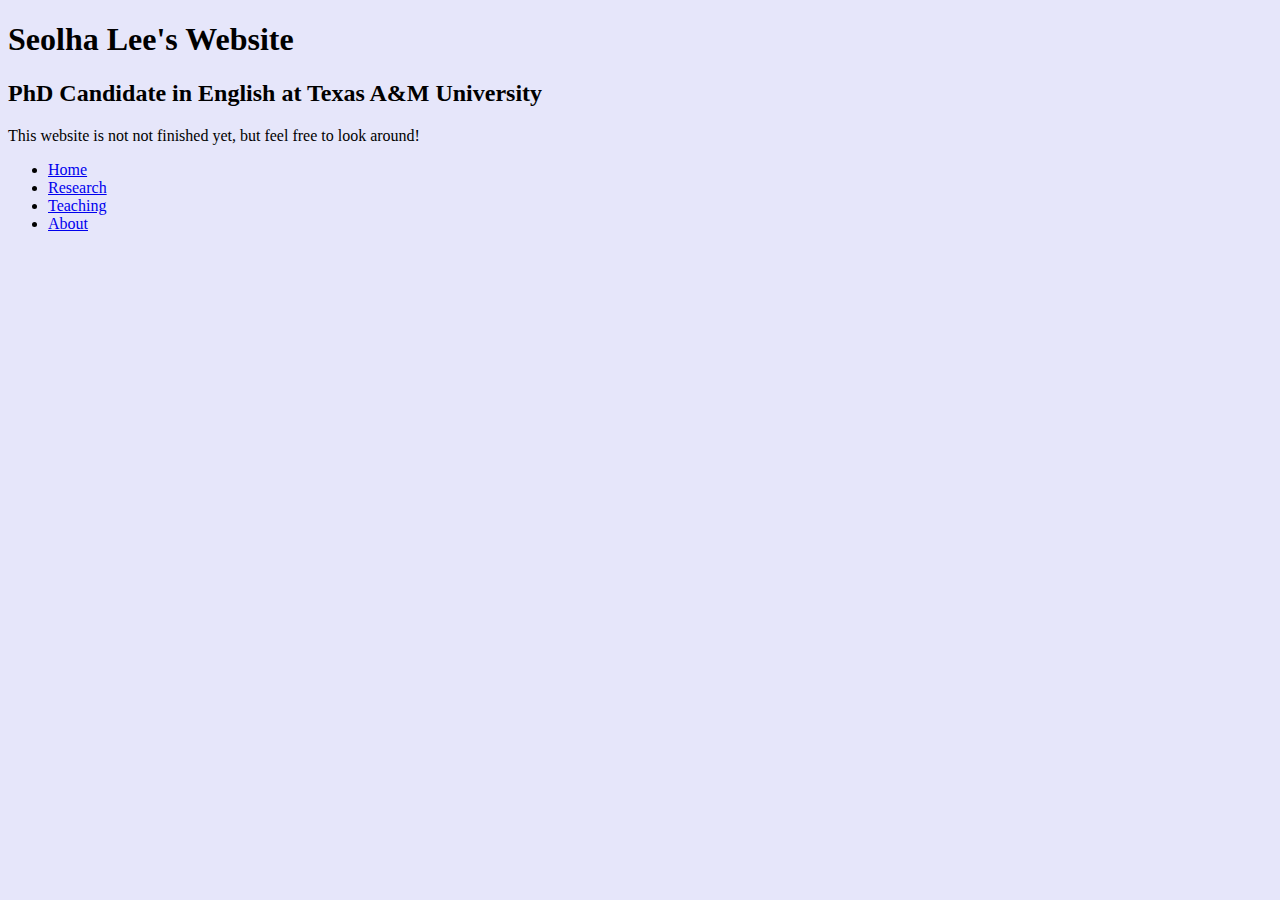
<file: index.html>
<!DOCTYPE html>
<html lang="en">
  <head>
      <meta charset="UTF-8">
      <meta name="viewport" content="width=device-width, initial-scale=1.0">  
      <meta name="description" content ="Home page"/>
      <link href="workshopExercise.css" rel="stylesheet" type="text/css">
      <title>Seolha Lee - CV</title>
  </head>
  <body>
    <h1 class>Seolha Lee's Website</h1>
    <h2>PhD Candidate in English at Texas A&M University</h2>
    <p>This website is not not finished yet, but feel free to look around!</p>
    <ul><!--This is an unordered list. Don't forget to remove bullet points!-->
      <li><a href="./index.html">Home</a></li>
      <li><a href="./Research.html">Research</a></li>
      <li><a href="./Teaching.html">Teaching</a></li>
      <li><a href="./About.html">About</a></li>
    </ul>
  </body>
</html>
</file>
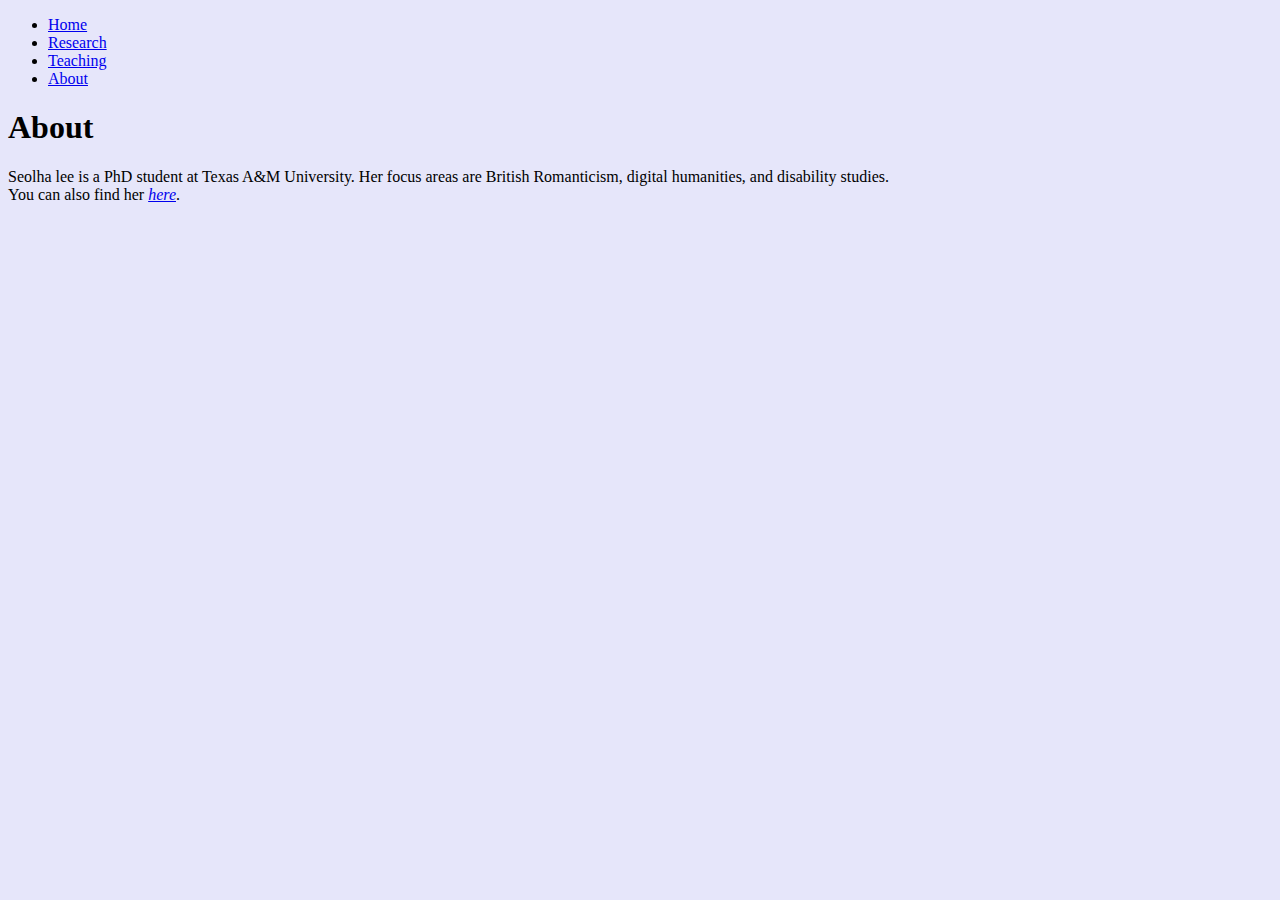
<file: About.html>
<!DOCTYPE html>
<html lang="en">
<head>
    <meta charset="UTF-8">
    <meta name="viewport" content="width=device-width, initial-scale=1.0">
    <meta name="description" content ="Digital CV and Teaching Resources"/>
    <link href="workshopExercise.css" rel="stylesheet" type="text/css">
    <title>About page</title>
</head>    
<body>
    <ul><!--This is an unordered list. Don't forget to remove bullet points!-->
      <li><a href="./index.html">Home</a></li>
      <li><a href="./Research.html">Research</a></li>
      <li><a href="./Teaching.html">Teaching</a></li>
      <li><a href="./About.html">About</a></li>
    </ul>
      <h1>About</h1>
      <p>Seolha lee is a PhD student at Texas A&M University. Her focus areas are British Romanticism, digital humanities, and disability studies.<br>You can also find her <a href="https://liberalarts.tamu.edu/english/profile/seolha-lee/"><em>here</em><a>.</p>
  </body>
</html>
</file>
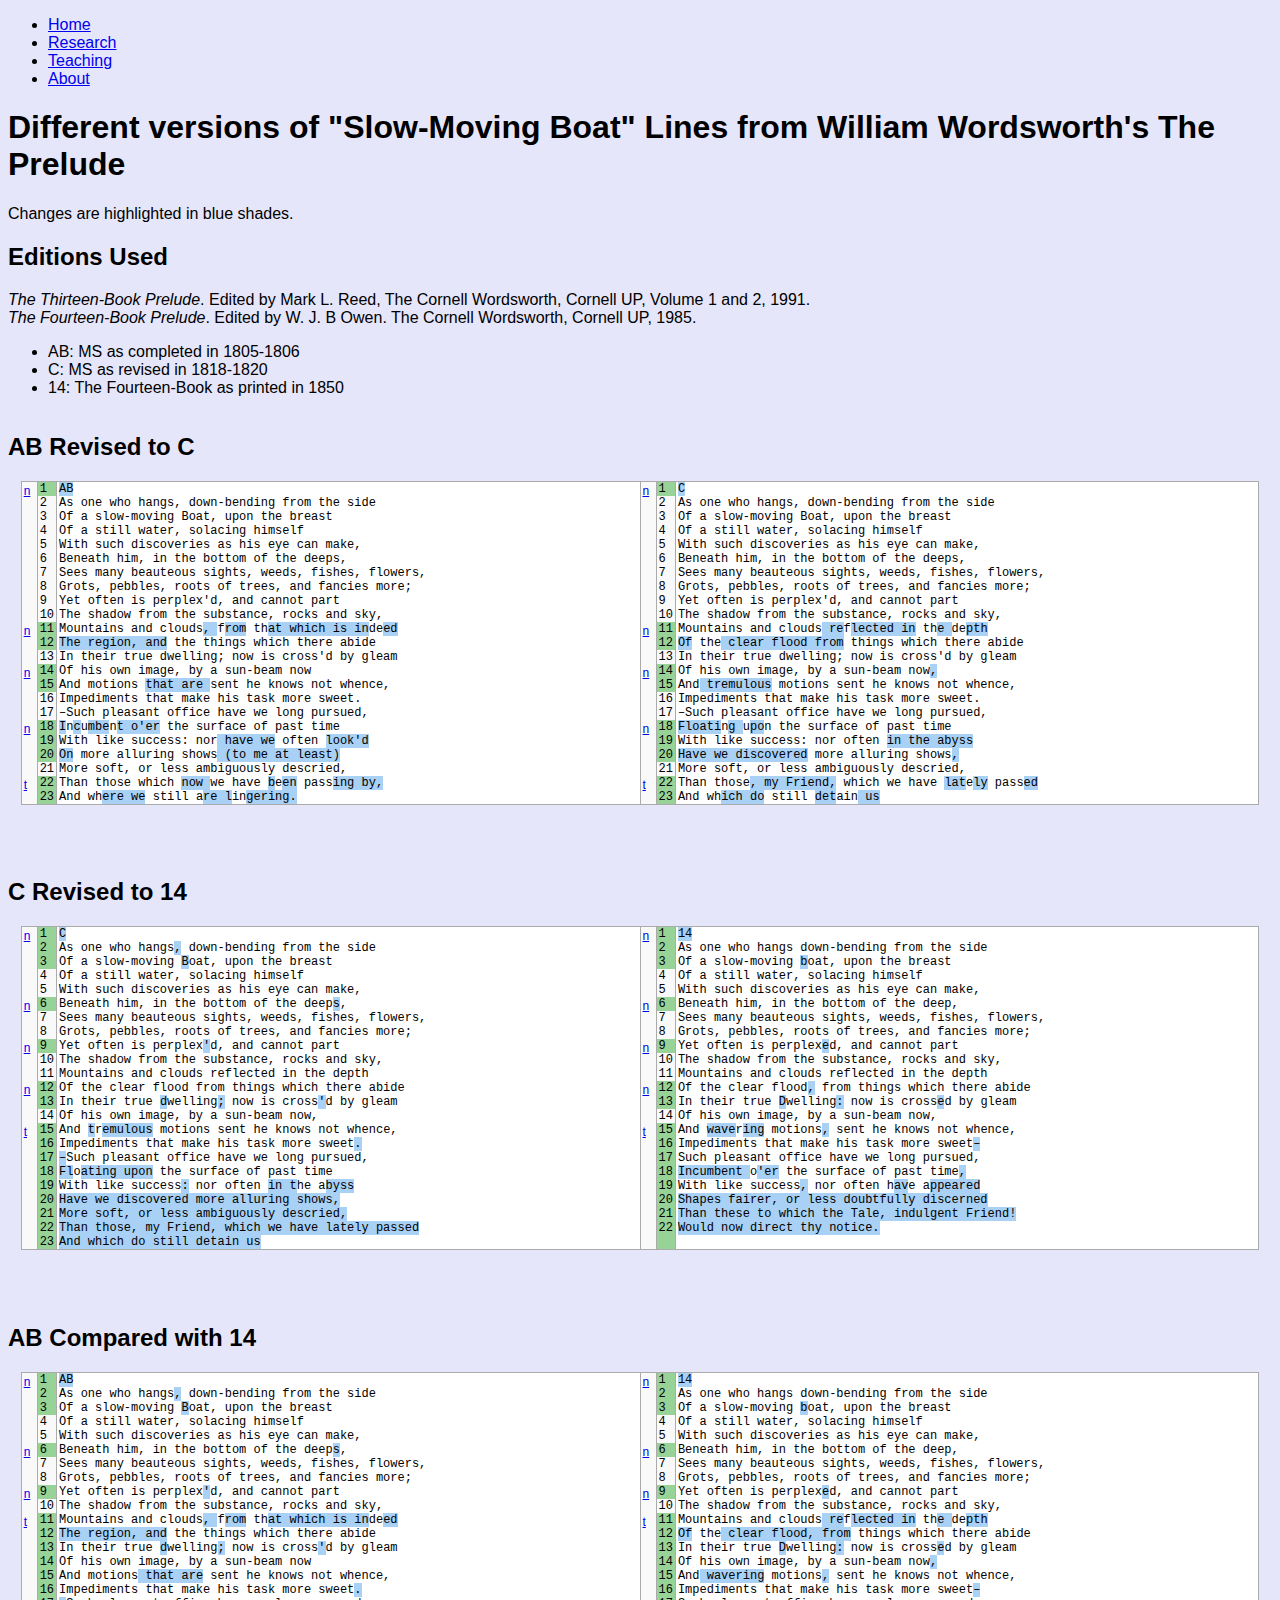
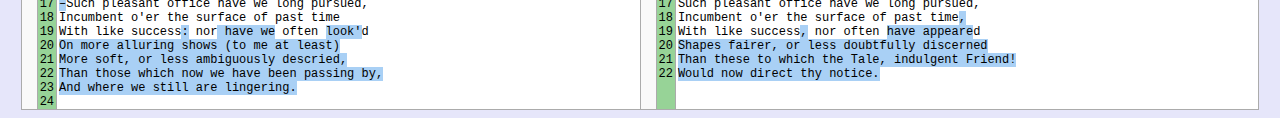
<file: compareText.html>
<!DOCTYPE html PUBLIC "-//W3C//DTD HTML 4.01//EN" "https://www.w3.org/TR/html4/strict.dtd">
<html lang="en">
<head>
	<meta http-equiv=Content-Type content="text/html; charset=UTF-8">
	<meta name="viewport" content="width=device-width, initial-scale=1.0">
	<meta name="description" content ="Digital CV and Teaching Resources"/>
	<style type="text/css" nonce="Zo11pw7XWRY20umPY49AOQ">body,td,div,p,a,input {font-family: arial, sans-serif;}</style>
	<meta http-equiv="X-UA-Compatible" content="IE=edge">
	<link href="workshopExercise.css" rel="stylesheet" type="text/css">
	<title>slow moving boat</title>
</head>
<body>
	<ul>
	    <li><a href="./index.html">Home</a></li>
	    <li><a href="./Research.html">Research</a></li>
	    <li><a href="./Teaching.html">Teaching</a></li>
	    <li><a href="./About.html">About</a></li>
	</ul>
	<h1>Different versions of "Slow-Moving Boat" Lines from William Wordsworth's The Prelude</h1>
	<p>Changes are highlighted in blue shades.</p>
	<h2>Editions Used</h2>
	<p>
	<i>The Thirteen-Book Prelude</i>. Edited by Mark L. Reed, The Cornell Wordsworth, Cornell UP, Volume 1 and 2, 1991.<br>
	<i>The Fourteen-Book Prelude</i>. Edited by W. J. B Owen. The Cornell Wordsworth, Cornell UP, 1985.
	</p>
	<ul>
		<li>AB: MS as completed in 1805-1806</li>
		<li>C: MS as revised in 1818-1820</li>
		<li>14: The Fourteen-Book as printed in 1850</li>
	</ul>
	<div class="bodycontainer">
		<div class="maincontent"><table width=100% cellpadding=0 cellspacing=0 border=0></table></div>
		<div style="clear:both!important;display:block!important;line-height:0!important;font-size:0.01px!important;height:0px"></div>
	</div>
	<div style="display:none!important;display:none;font-size:1px;color:#ffffff;line-height:1px;height:0px;max-height:0px;opacity:0;overflow:hidden">ZjQcmQRYFpfptBannerEnd</div>
	<div>
		<h2>AB Revised to C</h2>
		<table border="1" cellpadding="0" cellspacing="0" id="m_5248329469737547008top" rules="groups" style="font-size:12px;border:1px solid #ababab;background:white;line-height:normal;width:98%;margin-left:auto;margin-right:auto">
		<colgroup style="border-color:#ababab"></colgroup> <colgroup style="border-color:#ababab"></colgroup> <colgroup style="border-color:#ababab"></colgroup>
		<colgroup style="border-color:#ababab"></colgroup> <colgroup style="border-color:#ababab"></colgroup> <colgroup style="border-color:#ababab"></colgroup>
		<tbody style="border:none">
			<tr><td id="m_5248329469737547008difference_1" style="padding-left:2px;padding-right:2px;width:11px;vertical-align:top;background:#f9f9f9;padding-top:2px;font-family:monospace"><div style="background-image:url(https://ci4.googleusercontent.com/proxy/7Gy1pxVO93yTI1Xsz-ue38XJtAXC8TV9w8JgndtuwH9OXFuzInU9XDlL96qN_WUfIYjdZFFiAA9jdFXiLe3VPZuqzMtLhteD=s0-d-e1-ft#https://text-compare.com/media/tc-arrow-down-blue.png);background-position:top;background-repeat:no-repeat;height:12px;width:11px" title="Go to next difference"><a href="#m_5248329469737547008_difference_2"><div>n</div></a></div></td><td style="padding-left:2px;padding-right:2px;background:#97d397;width:1em;font-family:monospace">1</td><td style="padding-left:2px;padding-right:2px;vertical-align:top;text-align:left;font-family:monospace"><span style="width:1em;background:#a9d0f5">AB</span></td>
				<td style="padding-left:2px;padding-right:2px;width:11px;vertical-align:top;background:#f9f9f9;padding-top:2px;font-family:monospace"><div style="background-image:url(https://ci4.googleusercontent.com/proxy/7Gy1pxVO93yTI1Xsz-ue38XJtAXC8TV9w8JgndtuwH9OXFuzInU9XDlL96qN_WUfIYjdZFFiAA9jdFXiLe3VPZuqzMtLhteD=s0-d-e1-ft#https://text-compare.com/media/tc-arrow-down-blue.png);background-position:top;background-repeat:no-repeat;height:12px;width:11px" title="Go to next difference"><a href="#m_5248329469737547008_difference_2"><div>n</div></a></div></td><td style="padding-left:2px;padding-right:2px;background:#97d397;width:1em;font-family:monospace">1</td><td style="padding-left:2px;padding-right:2px;vertical-align:top;text-align:left;font-family:monospace"><span style="width:1em;background:#a9d0f5">C</span></td></tr>
				<tr><td style="padding-left:2px;padding-right:2px;width:11px;vertical-align:top;background:#f9f9f9;padding-top:2px;font-family:monospace"></td><td style="padding-left:2px;padding-right:2px;width:1em;vertical-align:top;background:#f9f9f9;font-family:monospace">2</td><td style="padding-left:2px;padding-right:2px;vertical-align:top;text-align:left;font-family:monospace">As one who hangs, down-bending from the side</td><td style="padding-left:2px;padding-right:2px;width:11px;vertical-align:top;background:#f9f9f9;padding-top:2px;font-family:monospace"></td><td style="padding-left:2px;padding-right:2px;width:1em;vertical-align:top;background:#f9f9f9;font-family:monospace">2</td><td style="padding-left:2px;padding-right:2px;vertical-align:top;text-align:left;font-family:monospace">As one who hangs, down-bending from the side</td></tr>
				<tr><td style="padding-left:2px;padding-right:2px;width:11px;vertical-align:top;background:#f9f9f9;padding-top:2px;font-family:monospace"></td><td style="padding-left:2px;padding-right:2px;width:1em;vertical-align:top;background:#f9f9f9;font-family:monospace">3</td><td style="padding-left:2px;padding-right:2px;vertical-align:top;text-align:left;font-family:monospace">Of a slow-moving Boat, upon the breast</td><td style="padding-left:2px;padding-right:2px;width:11px;vertical-align:top;background:#f9f9f9;padding-top:2px;font-family:monospace"></td><td style="padding-left:2px;padding-right:2px;width:1em;vertical-align:top;background:#f9f9f9;font-family:monospace">3</td><td style="padding-left:2px;padding-right:2px;vertical-align:top;text-align:left;font-family:monospace">Of a slow-moving Boat, upon the breast</td></tr>
				<tr><td style="padding-left:2px;padding-right:2px;width:11px;vertical-align:top;background:#f9f9f9;padding-top:2px;font-family:monospace"></td><td style="padding-left:2px;padding-right:2px;width:1em;vertical-align:top;background:#f9f9f9;font-family:monospace">4</td><td style="padding-left:2px;padding-right:2px;vertical-align:top;text-align:left;font-family:monospace">Of a still water, solacing himself</td><td style="padding-left:2px;padding-right:2px;width:11px;vertical-align:top;background:#f9f9f9;padding-top:2px;font-family:monospace"></td><td style="padding-left:2px;padding-right:2px;width:1em;vertical-align:top;background:#f9f9f9;font-family:monospace">4</td><td style="padding-left:2px;padding-right:2px;vertical-align:top;text-align:left;font-family:monospace">Of a still water, solacing himself</td></tr>
				<tr><td style="padding-left:2px;padding-right:2px;width:11px;vertical-align:top;background:#f9f9f9;padding-top:2px;font-family:monospace"></td><td style="padding-left:2px;padding-right:2px;width:1em;vertical-align:top;background:#f9f9f9;font-family:monospace">5</td><td style="padding-left:2px;padding-right:2px;vertical-align:top;text-align:left;font-family:monospace">With such discoveries as his eye can make,</td><td style="padding-left:2px;padding-right:2px;width:11px;vertical-align:top;background:#f9f9f9;padding-top:2px;font-family:monospace"></td><td style="padding-left:2px;padding-right:2px;width:1em;vertical-align:top;background:#f9f9f9;font-family:monospace">5</td><td style="padding-left:2px;padding-right:2px;vertical-align:top;text-align:left;font-family:monospace">With such discoveries as his eye can make,</td></tr>
				<tr><td id="m_5248329469737547008difference_2" style="padding-left:2px;padding-right:2px;width:11px;vertical-align:top;background:#f9f9f9;padding-top:2px;font-family:monospace"></td><td style="padding-left:2px;padding-right:2px;width:1em;vertical-align:top;background:#f9f9f9;font-family:monospace">6</td><td style="padding-left:2px;padding-right:2px;vertical-align:top;text-align:left;font-family:monospace">Beneath him, in the bottom of the deeps,</td><td style="padding-left:2px;padding-right:2px;width:11px;vertical-align:top;background:#f9f9f9;padding-top:2px;font-family:monospace"></td><td style="padding-left:2px;padding-right:2px;width:1em;vertical-align:top;background:#f9f9f9;font-family:monospace">6</td><td style="padding-left:2px;padding-right:2px;vertical-align:top;text-align:left;font-family:monospace">Beneath him, in the bottom of the deeps,</td></tr>
				<tr><td style="padding-left:2px;padding-right:2px;width:11px;vertical-align:top;background:#f9f9f9;padding-top:2px;font-family:monospace"></td><td style="padding-left:2px;padding-right:2px;width:1em;vertical-align:top;background:#f9f9f9;font-family:monospace">7</td><td style="padding-left:2px;padding-right:2px;vertical-align:top;text-align:left;font-family:monospace">Sees many beauteous sights, weeds, fishes, flowers,</td><td style="padding-left:2px;padding-right:2px;width:11px;vertical-align:top;background:#f9f9f9;padding-top:2px;font-family:monospace"></td><td style="padding-left:2px;padding-right:2px;width:1em;vertical-align:top;background:#f9f9f9;font-family:monospace">7</td><td style="padding-left:2px;padding-right:2px;vertical-align:top;text-align:left;font-family:monospace">Sees many beauteous sights, weeds, fishes, flowers,</td></tr>
				<tr><td style="padding-left:2px;padding-right:2px;width:11px;vertical-align:top;background:#f9f9f9;padding-top:2px;font-family:monospace"></td><td style="padding-left:2px;padding-right:2px;width:1em;vertical-align:top;background:#f9f9f9;font-family:monospace">8</td><td style="padding-left:2px;padding-right:2px;vertical-align:top;text-align:left;font-family:monospace">Grots, pebbles, roots of trees, and fancies more;</td><td style="padding-left:2px;padding-right:2px;width:11px;vertical-align:top;background:#f9f9f9;padding-top:2px;font-family:monospace"></td><td style="padding-left:2px;padding-right:2px;width:1em;vertical-align:top;background:#f9f9f9;font-family:monospace">8</td><td style="padding-left:2px;padding-right:2px;vertical-align:top;text-align:left;font-family:monospace">Grots, pebbles, roots of trees, and fancies more;</td></tr>
				<tr><td id="m_5248329469737547008difference_3" style="padding-left:2px;padding-right:2px;width:11px;vertical-align:top;background:#f9f9f9;padding-top:2px;font-family:monospace"></td><td style="padding-left:2px;padding-right:2px;width:1em;vertical-align:top;background:#f9f9f9;font-family:monospace">9</td><td style="padding-left:2px;padding-right:2px;vertical-align:top;text-align:left;font-family:monospace">Yet often is perplex&#39;d, and cannot part</td><td style="padding-left:2px;padding-right:2px;width:11px;vertical-align:top;background:#f9f9f9;padding-top:2px;font-family:monospace"></td><td style="padding-left:2px;padding-right:2px;width:1em;vertical-align:top;background:#f9f9f9;font-family:monospace">9</td><td style="padding-left:2px;padding-right:2px;vertical-align:top;text-align:left;font-family:monospace">Yet often is perplex&#39;d, and cannot part</td></tr>
				<tr><td style="padding-left:2px;padding-right:2px;width:11px;vertical-align:top;background:#f9f9f9;padding-top:2px;font-family:monospace"></td><td style="padding-left:2px;padding-right:2px;width:1em;vertical-align:top;background:#f9f9f9;font-family:monospace">10</td><td style="padding-left:2px;padding-right:2px;vertical-align:top;text-align:left;font-family:monospace">The shadow from the substance, rocks and sky,</td><td style="padding-left:2px;padding-right:2px;width:11px;vertical-align:top;background:#f9f9f9;padding-top:2px;font-family:monospace"></td><td style="padding-left:2px;padding-right:2px;width:1em;vertical-align:top;background:#f9f9f9;font-family:monospace">10</td><td style="padding-left:2px;padding-right:2px;vertical-align:top;text-align:left;font-family:monospace">The shadow from the substance, rocks and sky,</td></tr>
				<tr><td style="padding-left:2px;padding-right:2px;width:11px;vertical-align:top;background:#f9f9f9;padding-top:2px;font-family:monospace"><div style="background-image:url(https://ci4.googleusercontent.com/proxy/7Gy1pxVO93yTI1Xsz-ue38XJtAXC8TV9w8JgndtuwH9OXFuzInU9XDlL96qN_WUfIYjdZFFiAA9jdFXiLe3VPZuqzMtLhteD=s0-d-e1-ft#https://text-compare.com/media/tc-arrow-down-blue.png);background-position:top;background-repeat:no-repeat;height:12px;width:11px" title="Go to next difference"><a href="#m_5248329469737547008_difference_3"><div>n</div></a></div></td><td style="padding-left:2px;padding-right:2px;background:#97d397;width:1em;font-family:monospace">11</td><td style="padding-left:2px;padding-right:2px;vertical-align:top;text-align:left;font-family:monospace">Mountains and clouds<span style="width:1em;background:#a9d0f5">, </span>f<span style="width:1em;background:#a9d0f5">rom</span> th<span style="width:1em;background:#a9d0f5">at which is in</span>de<span style="width:1em;background:#a9d0f5">ed</span></td><td style="padding-left:2px;padding-right:2px;width:11px;vertical-align:top;background:#f9f9f9;padding-top:2px;font-family:monospace"><div style="background-image:url(https://ci4.googleusercontent.com/proxy/7Gy1pxVO93yTI1Xsz-ue38XJtAXC8TV9w8JgndtuwH9OXFuzInU9XDlL96qN_WUfIYjdZFFiAA9jdFXiLe3VPZuqzMtLhteD=s0-d-e1-ft#https://text-compare.com/media/tc-arrow-down-blue.png);background-position:top;background-repeat:no-repeat;height:12px;width:11px" title="Go to next difference"><a href="#m_5248329469737547008_difference_3"><div>n</div></a></div></td><td style="padding-left:2px;padding-right:2px;background:#97d397;width:1em;font-family:monospace">11</td><td style="padding-left:2px;padding-right:2px;vertical-align:top;text-align:left;font-family:monospace">Mountains and clouds<span style="width:1em;background:#a9d0f5"> re</span>f<span style="width:1em;background:#a9d0f5">lected in</span> th<span style="width:1em;background:#a9d0f5">e </span>de<span style="width:1em;background:#a9d0f5">pth</span></td></tr>
				<tr><td style="padding-left:2px;padding-right:2px;width:11px;vertical-align:top;background:#f9f9f9;padding-top:2px;font-family:monospace"></td><td style="padding-left:2px;padding-right:2px;background:#97d397;width:1em;font-family:monospace">12</td><td style="padding-left:2px;padding-right:2px;vertical-align:top;text-align:left;font-family:monospace"><span style="width:1em;background:#a9d0f5">The region, and</span> the things which there abide</td><td style="padding-left:2px;padding-right:2px;width:11px;vertical-align:top;background:#f9f9f9;padding-top:2px;font-family:monospace"></td><td style="padding-left:2px;padding-right:2px;background:#97d397;width:1em;font-family:monospace">12</td><td style="padding-left:2px;padding-right:2px;vertical-align:top;text-align:left;font-family:monospace"><span style="width:1em;background:#a9d0f5">Of</span> the<span style="width:1em;background:#a9d0f5"> clear flood from</span> things which there abide</td></tr>
				<tr><td id="m_5248329469737547008difference_4" style="padding-left:2px;padding-right:2px;width:11px;vertical-align:top;background:#f9f9f9;padding-top:2px;font-family:monospace"></td><td style="padding-left:2px;padding-right:2px;width:1em;vertical-align:top;background:#f9f9f9;font-family:monospace">13</td><td style="padding-left:2px;padding-right:2px;vertical-align:top;text-align:left;font-family:monospace">In their true dwelling; now is cross&#39;d by gleam</td><td style="padding-left:2px;padding-right:2px;width:11px;vertical-align:top;background:#f9f9f9;padding-top:2px;font-family:monospace"></td><td style="padding-left:2px;padding-right:2px;width:1em;vertical-align:top;background:#f9f9f9;font-family:monospace">13</td><td style="padding-left:2px;padding-right:2px;vertical-align:top;text-align:left;font-family:monospace">In their true dwelling; now is cross&#39;d by gleam</td></tr>
				<tr><td style="padding-left:2px;padding-right:2px;width:11px;vertical-align:top;background:#f9f9f9;padding-top:2px;font-family:monospace"><div style="background-image:url(https://ci4.googleusercontent.com/proxy/7Gy1pxVO93yTI1Xsz-ue38XJtAXC8TV9w8JgndtuwH9OXFuzInU9XDlL96qN_WUfIYjdZFFiAA9jdFXiLe3VPZuqzMtLhteD=s0-d-e1-ft#https://text-compare.com/media/tc-arrow-down-blue.png);background-position:top;background-repeat:no-repeat;height:12px;width:11px" title="Go to next difference"><a href="#m_5248329469737547008_difference_4"><div>n</div></a></div></td><td style="padding-left:2px;padding-right:2px;background:#97d397;width:1em;font-family:monospace">14</td><td style="padding-left:2px;padding-right:2px;vertical-align:top;text-align:left;font-family:monospace">Of his own image, by a sun-beam now</td><td style="padding-left:2px;padding-right:2px;width:11px;vertical-align:top;background:#f9f9f9;padding-top:2px;font-family:monospace"><div style="background-image:url(https://ci4.googleusercontent.com/proxy/7Gy1pxVO93yTI1Xsz-ue38XJtAXC8TV9w8JgndtuwH9OXFuzInU9XDlL96qN_WUfIYjdZFFiAA9jdFXiLe3VPZuqzMtLhteD=s0-d-e1-ft#https://text-compare.com/media/tc-arrow-down-blue.png);background-position:top;background-repeat:no-repeat;height:12px;width:11px" title="Go to next difference"><a href="#m_5248329469737547008_difference_4"><div>n</div></a></div></td><td style="padding-left:2px;padding-right:2px;background:#97d397;width:1em;font-family:monospace">14</td><td style="padding-left:2px;padding-right:2px;vertical-align:top;text-align:left;font-family:monospace">Of his own image, by a sun-beam now<span style="width:1em;background:#a9d0f5">,</span></td></tr>
				<tr><td style="padding-left:2px;padding-right:2px;width:11px;vertical-align:top;background:#f9f9f9;padding-top:2px;font-family:monospace"></td><td style="padding-left:2px;padding-right:2px;background:#97d397;width:1em;font-family:monospace">15</td><td style="padding-left:2px;padding-right:2px;vertical-align:top;text-align:left;font-family:monospace">And motions <span style="width:1em;background:#a9d0f5">that are </span>sent he knows not whence,</td><td style="padding-left:2px;padding-right:2px;width:11px;vertical-align:top;background:#f9f9f9;padding-top:2px;font-family:monospace"></td><td style="padding-left:2px;padding-right:2px;background:#97d397;width:1em;font-family:monospace">15</td><td style="padding-left:2px;padding-right:2px;vertical-align:top;text-align:left;font-family:monospace">And<span style="width:1em;background:#a9d0f5"> tremulous</span> motions sent he knows not whence,</td></tr>
				<tr><td style="padding-left:2px;padding-right:2px;width:11px;vertical-align:top;background:#f9f9f9;padding-top:2px;font-family:monospace"></td><td style="padding-left:2px;padding-right:2px;width:1em;vertical-align:top;background:#f9f9f9;font-family:monospace">16</td><td style="padding-left:2px;padding-right:2px;vertical-align:top;text-align:left;font-family:monospace">Impediments that make his task more sweet.</td><td style="padding-left:2px;padding-right:2px;width:11px;vertical-align:top;background:#f9f9f9;padding-top:2px;font-family:monospace"></td><td style="padding-left:2px;padding-right:2px;width:1em;vertical-align:top;background:#f9f9f9;font-family:monospace">16</td><td style="padding-left:2px;padding-right:2px;vertical-align:top;text-align:left;font-family:monospace">Impediments that make his task more sweet.</td></tr>
				<tr><td id="m_5248329469737547008difference_5" style="padding-left:2px;padding-right:2px;width:11px;vertical-align:top;background:#f9f9f9;padding-top:2px;font-family:monospace"></td><td style="padding-left:2px;padding-right:2px;width:1em;vertical-align:top;background:#f9f9f9;font-family:monospace">17</td><td style="padding-left:2px;padding-right:2px;vertical-align:top;text-align:left;font-family:monospace">–Such pleasant office have we long pursued,</td><td style="padding-left:2px;padding-right:2px;width:11px;vertical-align:top;background:#f9f9f9;padding-top:2px;font-family:monospace"></td><td style="padding-left:2px;padding-right:2px;width:1em;vertical-align:top;background:#f9f9f9;font-family:monospace">17</td><td style="padding-left:2px;padding-right:2px;vertical-align:top;text-align:left;font-family:monospace">–Such pleasant office have we long pursued,</td></tr>
				<tr><td style="padding-left:2px;padding-right:2px;width:11px;vertical-align:top;background:#f9f9f9;padding-top:2px;font-family:monospace"><div style="background-image:url(https://ci4.googleusercontent.com/proxy/7Gy1pxVO93yTI1Xsz-ue38XJtAXC8TV9w8JgndtuwH9OXFuzInU9XDlL96qN_WUfIYjdZFFiAA9jdFXiLe3VPZuqzMtLhteD=s0-d-e1-ft#https://text-compare.com/media/tc-arrow-down-blue.png);background-position:top;background-repeat:no-repeat;height:12px;width:11px" title="Go to next difference"><a href="#m_5248329469737547008_difference_5"><div>n</div></a></div></td><td style="padding-left:2px;padding-right:2px;background:#97d397;width:1em;font-family:monospace">18</td><td style="padding-left:2px;padding-right:2px;vertical-align:top;text-align:left;font-family:monospace"><span style="width:1em;background:#a9d0f5">I</span>n<span style="width:1em;background:#a9d0f5">c</span>u<span style="width:1em;background:#a9d0f5">mbe</span>n<span style="width:1em;background:#a9d0f5">t o&#39;er</span> the surface of past time</td><td style="padding-left:2px;padding-right:2px;width:11px;vertical-align:top;background:#f9f9f9;padding-top:2px;font-family:monospace"><div style="background-image:url(https://ci4.googleusercontent.com/proxy/7Gy1pxVO93yTI1Xsz-ue38XJtAXC8TV9w8JgndtuwH9OXFuzInU9XDlL96qN_WUfIYjdZFFiAA9jdFXiLe3VPZuqzMtLhteD=s0-d-e1-ft#https://text-compare.com/media/tc-arrow-down-blue.png);background-position:top;background-repeat:no-repeat;height:12px;width:11px" title="Go to next difference"><a href="#m_5248329469737547008_difference_5"><div>n</div></a></div></td><td style="padding-left:2px;padding-right:2px;background:#97d397;width:1em;font-family:monospace">18</td><td style="padding-left:2px;padding-right:2px;vertical-align:top;text-align:left;font-family:monospace"><span style="width:1em;background:#a9d0f5">Floati</span>n<span style="width:1em;background:#a9d0f5">g </span>u<span style="width:1em;background:#a9d0f5">po</span>n the surface of past time</td></tr>
				<tr><td style="padding-left:2px;padding-right:2px;width:11px;vertical-align:top;background:#f9f9f9;padding-top:2px;font-family:monospace"></td><td style="padding-left:2px;padding-right:2px;background:#97d397;width:1em;font-family:monospace">19</td><td style="padding-left:2px;padding-right:2px;vertical-align:top;text-align:left;font-family:monospace">With like success: nor<span style="width:1em;background:#a9d0f5"> have we</span> often <span style="width:1em;background:#a9d0f5">look&#39;d</span></td><td style="padding-left:2px;padding-right:2px;width:11px;vertical-align:top;background:#f9f9f9;padding-top:2px;font-family:monospace"></td><td style="padding-left:2px;padding-right:2px;background:#97d397;width:1em;font-family:monospace">19</td><td style="padding-left:2px;padding-right:2px;vertical-align:top;text-align:left;font-family:monospace">With like success: nor often <span style="width:1em;background:#a9d0f5">in the abyss</span></td></tr>
				<tr><td style="padding-left:2px;padding-right:2px;width:11px;vertical-align:top;background:#f9f9f9;padding-top:2px;font-family:monospace"></td><td style="padding-left:2px;padding-right:2px;background:#97d397;width:1em;font-family:monospace">20</td><td style="padding-left:2px;padding-right:2px;vertical-align:top;text-align:left;font-family:monospace"><span style="width:1em;background:#a9d0f5">On</span> more alluring shows<span style="width:1em;background:#a9d0f5"> (to me at least)</span></td><td style="padding-left:2px;padding-right:2px;width:11px;vertical-align:top;background:#f9f9f9;padding-top:2px;font-family:monospace"></td><td style="padding-left:2px;padding-right:2px;background:#97d397;width:1em;font-family:monospace">20</td><td style="padding-left:2px;padding-right:2px;vertical-align:top;text-align:left;font-family:monospace"><span style="width:1em;background:#a9d0f5">Have we discovered</span> more alluring shows<span style="width:1em;background:#a9d0f5">,</span></td></tr>
				<tr><td style="padding-left:2px;padding-right:2px;width:11px;vertical-align:top;background:#f9f9f9;padding-top:2px;font-family:monospace"></td><td style="padding-left:2px;padding-right:2px;width:1em;vertical-align:top;background:#f9f9f9;font-family:monospace">21</td><td style="padding-left:2px;padding-right:2px;vertical-align:top;text-align:left;font-family:monospace">More soft, or less ambiguously descried,</td><td style="padding-left:2px;padding-right:2px;width:11px;vertical-align:top;background:#f9f9f9;padding-top:2px;font-family:monospace"></td><td style="padding-left:2px;padding-right:2px;width:1em;vertical-align:top;background:#f9f9f9;font-family:monospace">21</td><td style="padding-left:2px;padding-right:2px;vertical-align:top;text-align:left;font-family:monospace">More soft, or less ambiguously descried,</td></tr>
				<tr><td style="padding-left:2px;padding-right:2px;width:11px;vertical-align:top;background:#f9f9f9;padding-top:2px;font-family:monospace"><div style="background-image:url(https://ci6.googleusercontent.com/proxy/iVUcnxGhfdtZ2CCYBSp4o8V1FWS_cDX3WV1R1nzX4NbxDze3bWly-NVjhXErjVXIlI6W6gmqWj2UPUUdXQAPT1f8R9ilb2t9=s0-d-e1-ft#https://text-compare.com/media/tc-arrow-up-orange.png);background-position:top;background-repeat:no-repeat;height:12px;width:11px" title="Go to top"><a href="#m_5248329469737547008_top"><div>t</div></a></div></td><td style="padding-left:2px;padding-right:2px;background:#97d397;width:1em;font-family:monospace">22</td><td style="padding-left:2px;padding-right:2px;vertical-align:top;text-align:left;font-family:monospace">Than those which <span style="width:1em;background:#a9d0f5">now </span>we have <span style="width:1em;background:#a9d0f5">b</span>e<span style="width:1em;background:#a9d0f5">en</span> pass<span style="width:1em;background:#a9d0f5">ing by,</span></td><td style="padding-left:2px;padding-right:2px;width:11px;vertical-align:top;background:#f9f9f9;padding-top:2px;font-family:monospace"><div style="background-image:url(https://ci6.googleusercontent.com/proxy/iVUcnxGhfdtZ2CCYBSp4o8V1FWS_cDX3WV1R1nzX4NbxDze3bWly-NVjhXErjVXIlI6W6gmqWj2UPUUdXQAPT1f8R9ilb2t9=s0-d-e1-ft#https://text-compare.com/media/tc-arrow-up-orange.png);background-position:top;background-repeat:no-repeat;height:12px;width:11px" title="Go to top"><a href="#m_5248329469737547008_top"><div>t</div></a></div></td><td style="padding-left:2px;padding-right:2px;background:#97d397;width:1em;font-family:monospace">22</td><td style="padding-left:2px;padding-right:2px;vertical-align:top;text-align:left;font-family:monospace">Than those<span style="width:1em;background:#a9d0f5">, my Friend,</span> which we have <span style="width:1em;background:#a9d0f5">lat</span>e<span style="width:1em;background:#a9d0f5">ly</span> pass<span style="width:1em;background:#a9d0f5">ed</span></td></tr>
				<tr><td style="padding-left:2px;padding-right:2px;width:11px;vertical-align:top;background:#f9f9f9;padding-top:2px;font-family:monospace"></td><td style="padding-left:2px;padding-right:2px;background:#97d397;width:1em;font-family:monospace">23</td><td style="padding-left:2px;padding-right:2px;vertical-align:top;text-align:left;font-family:monospace">And wh<span style="width:1em;background:#a9d0f5">ere we</span> still a<span style="width:1em;background:#a9d0f5">re l</span>in<span style="width:1em;background:#a9d0f5">gering.</span></td><td style="padding-left:2px;padding-right:2px;width:11px;vertical-align:top;background:#f9f9f9;padding-top:2px;font-family:monospace"></td><td style="padding-left:2px;padding-right:2px;background:#97d397;width:1em;font-family:monospace">23</td><td style="padding-left:2px;padding-right:2px;vertical-align:top;text-align:left;font-family:monospace">And wh<span style="width:1em;background:#a9d0f5">ich do</span> still <span style="width:1em;background:#a9d0f5">det</span>ain<span style="width:1em;background:#a9d0f5"> us</span></td></tr>
			</tbody>
		</table>
		<br>
		<br>
		<br>
		<h2>C Revised to 14</h2>	
		<table border="1" cellpadding="0" cellspacing="0" id="m_5084337038161894518top" rules="groups" style="font-size:12px;border:1px solid #ababab;background:white;line-height:normal;width:98%;margin-left:auto;margin-right:auto">
			<colgroup style="border-color:#ababab"></colgroup> <colgroup style="border-color:#ababab"></colgroup> <colgroup style="border-color:#ababab"></colgroup>
			<colgroup style="border-color:#ababab"></colgroup> <colgroup style="border-color:#ababab"></colgroup> <colgroup style="border-color:#ababab"></colgroup>
			<tbody style="border:none">
				<tr><td id="m_5084337038161894518difference_2" style="padding-left:2px;padding-right:2px;width:11px;vertical-align:top;background:#f9f9f9;padding-top:2px;font-family:monospace"><div style="background-image:url(https://ci4.googleusercontent.com/proxy/7Gy1pxVO93yTI1Xsz-ue38XJtAXC8TV9w8JgndtuwH9OXFuzInU9XDlL96qN_WUfIYjdZFFiAA9jdFXiLe3VPZuqzMtLhteD=s0-d-e1-ft#https://text-compare.com/media/tc-arrow-down-blue.png);background-position:top;background-repeat:no-repeat;height:12px;width:11px" title="Go to next difference"><a href="#m_5084337038161894518_difference_2"><div>n</div></a></div></td><td style="padding-left:2px;padding-right:2px;background:#97d397;width:1em;font-family:monospace">1</td><td style="padding-left:2px;padding-right:2px;vertical-align:top;text-align:left;font-family:monospace"><span style="width:1em;background:#a9d0f5">C
				</span></td><td style="padding-left:2px;padding-right:2px;width:11px;vertical-align:top;background:#f9f9f9;padding-top:2px;font-family:monospace"><div style="background-image:url(https://ci4.googleusercontent.com/proxy/7Gy1pxVO93yTI1Xsz-ue38XJtAXC8TV9w8JgndtuwH9OXFuzInU9XDlL96qN_WUfIYjdZFFiAA9jdFXiLe3VPZuqzMtLhteD=s0-d-e1-ft#https://text-compare.com/media/tc-arrow-down-blue.png);background-position:top;background-repeat:no-repeat;height:12px;width:11px" title="Go to next difference"><a href="#m_5084337038161894518_difference_2"><div>n</div></a></div></td><td style="padding-left:2px;padding-right:2px;background:#97d397;width:1em;font-family:monospace">1</td><td style="padding-left:2px;padding-right:2px;vertical-align:top;text-align:left;font-family:monospace"><span style="width:1em;background:#a9d0f5">14
				</span></td></tr>
				<tr><td style="padding-left:2px;padding-right:2px;width:11px;vertical-align:top;background:#f9f9f9;padding-top:2px;font-family:monospace"></td><td style="padding-left:2px;padding-right:2px;background:#97d397;width:1em;font-family:monospace">2</td><td style="padding-left:2px;padding-right:2px;vertical-align:top;text-align:left;font-family:monospace">As one who hangs<span style="width:1em;background:#a9d0f5">,</span> down-bending from the side</td><td style="padding-left:2px;padding-right:2px;width:11px;vertical-align:top;background:#f9f9f9;padding-top:2px;font-family:monospace"></td><td style="padding-left:2px;padding-right:2px;background:#97d397;width:1em;font-family:monospace">2</td><td style="padding-left:2px;padding-right:2px;vertical-align:top;text-align:left;font-family:monospace">As one who hangs down-bending from the side</td></tr>
				<tr><td style="padding-left:2px;padding-right:2px;width:11px;vertical-align:top;background:#f9f9f9;padding-top:2px;font-family:monospace"></td><td style="padding-left:2px;padding-right:2px;background:#97d397;width:1em;font-family:monospace">3</td><td style="padding-left:2px;padding-right:2px;vertical-align:top;text-align:left;font-family:monospace">Of a slow-moving <span style="width:1em;background:#a9d0f5">B</span>oat, upon the breast</td><td style="padding-left:2px;padding-right:2px;width:11px;vertical-align:top;background:#f9f9f9;padding-top:2px;font-family:monospace"></td><td style="padding-left:2px;padding-right:2px;background:#97d397;width:1em;font-family:monospace">3</td><td style="padding-left:2px;padding-right:2px;vertical-align:top;text-align:left;font-family:monospace">Of a slow-moving <span style="width:1em;background:#a9d0f5">b</span>oat, upon the breast</td></tr>
				<tr><td id="m_5084337038161894518difference_3" style="padding-left:2px;padding-right:2px;width:11px;vertical-align:top;background:#f9f9f9;padding-top:2px;font-family:monospace"></td><td style="padding-left:2px;padding-right:2px;width:1em;vertical-align:top;background:#f9f9f9;font-family:monospace">4</td><td style="padding-left:2px;padding-right:2px;vertical-align:top;text-align:left;font-family:monospace">Of a still water, solacing himself</td><td style="padding-left:2px;padding-right:2px;width:11px;vertical-align:top;background:#f9f9f9;padding-top:2px;font-family:monospace"></td><td style="padding-left:2px;padding-right:2px;width:1em;vertical-align:top;background:#f9f9f9;font-family:monospace">4</td><td style="padding-left:2px;padding-right:2px;vertical-align:top;text-align:left;font-family:monospace">Of a still water, solacing himself</td></tr>
				<tr><td style="padding-left:2px;padding-right:2px;width:11px;vertical-align:top;background:#f9f9f9;padding-top:2px;font-family:monospace"></td><td style="padding-left:2px;padding-right:2px;width:1em;vertical-align:top;background:#f9f9f9;font-family:monospace">5</td><td style="padding-left:2px;padding-right:2px;vertical-align:top;text-align:left;font-family:monospace">With such discoveries as his eye can make,</td><td style="padding-left:2px;padding-right:2px;width:11px;vertical-align:top;background:#f9f9f9;padding-top:2px;font-family:monospace"></td><td style="padding-left:2px;padding-right:2px;width:1em;vertical-align:top;background:#f9f9f9;font-family:monospace">5</td><td style="padding-left:2px;padding-right:2px;vertical-align:top;text-align:left;font-family:monospace">With such discoveries as his eye can make,</td></tr>
				<tr><td style="padding-left:2px;padding-right:2px;width:11px;vertical-align:top;background:#f9f9f9;padding-top:2px;font-family:monospace"><div style="background-image:url(https://ci4.googleusercontent.com/proxy/7Gy1pxVO93yTI1Xsz-ue38XJtAXC8TV9w8JgndtuwH9OXFuzInU9XDlL96qN_WUfIYjdZFFiAA9jdFXiLe3VPZuqzMtLhteD=s0-d-e1-ft#https://text-compare.com/media/tc-arrow-down-blue.png);background-position:top;background-repeat:no-repeat;height:12px;width:11px" title="Go to next difference"><a href="#m_5084337038161894518_difference_3"><div>n</div></a></div></td><td style="padding-left:2px;padding-right:2px;background:#97d397;width:1em;font-family:monospace">6</td><td style="padding-left:2px;padding-right:2px;vertical-align:top;text-align:left;font-family:monospace">Beneath him, in the bottom of the deep<span style="width:1em;background:#a9d0f5">s</span>,</td><td style="padding-left:2px;padding-right:2px;width:11px;vertical-align:top;background:#f9f9f9;padding-top:2px;font-family:monospace"><div style="background-image:url(https://ci4.googleusercontent.com/proxy/7Gy1pxVO93yTI1Xsz-ue38XJtAXC8TV9w8JgndtuwH9OXFuzInU9XDlL96qN_WUfIYjdZFFiAA9jdFXiLe3VPZuqzMtLhteD=s0-d-e1-ft#https://text-compare.com/media/tc-arrow-down-blue.png);background-position:top;background-repeat:no-repeat;height:12px;width:11px" title="Go to next difference"><a href="#m_5084337038161894518_difference_3"><div>n</div></a></div></td><td style="padding-left:2px;padding-right:2px;background:#97d397;width:1em;font-family:monospace">6</td><td style="padding-left:2px;padding-right:2px;vertical-align:top;text-align:left;font-family:monospace">Beneath him, in the bottom of the deep,</td></tr>
				<tr><td id="m_5084337038161894518difference_4" style="padding-left:2px;padding-right:2px;width:11px;vertical-align:top;background:#f9f9f9;padding-top:2px;font-family:monospace"></td><td style="padding-left:2px;padding-right:2px;width:1em;vertical-align:top;background:#f9f9f9;font-family:monospace">7</td><td style="padding-left:2px;padding-right:2px;vertical-align:top;text-align:left;font-family:monospace">Sees many beauteous sights, weeds, fishes, flowers,</td><td style="padding-left:2px;padding-right:2px;width:11px;vertical-align:top;background:#f9f9f9;padding-top:2px;font-family:monospace"></td><td style="padding-left:2px;padding-right:2px;width:1em;vertical-align:top;background:#f9f9f9;font-family:monospace">7</td><td style="padding-left:2px;padding-right:2px;vertical-align:top;text-align:left;font-family:monospace">Sees many beauteous sights, weeds, fishes, flowers,</td></tr>
				<tr><td style="padding-left:2px;padding-right:2px;width:11px;vertical-align:top;background:#f9f9f9;padding-top:2px;font-family:monospace"></td><td style="padding-left:2px;padding-right:2px;width:1em;vertical-align:top;background:#f9f9f9;font-family:monospace">8</td><td style="padding-left:2px;padding-right:2px;vertical-align:top;text-align:left;font-family:monospace">Grots, pebbles, roots of trees, and fancies more;</td><td style="padding-left:2px;padding-right:2px;width:11px;vertical-align:top;background:#f9f9f9;padding-top:2px;font-family:monospace"></td><td style="padding-left:2px;padding-right:2px;width:1em;vertical-align:top;background:#f9f9f9;font-family:monospace">8</td><td style="padding-left:2px;padding-right:2px;vertical-align:top;text-align:left;font-family:monospace">Grots, pebbles, roots of trees, and fancies more;</td></tr>
				<tr><td style="padding-left:2px;padding-right:2px;width:11px;vertical-align:top;background:#f9f9f9;padding-top:2px;font-family:monospace"><div style="background-image:url(https://ci4.googleusercontent.com/proxy/7Gy1pxVO93yTI1Xsz-ue38XJtAXC8TV9w8JgndtuwH9OXFuzInU9XDlL96qN_WUfIYjdZFFiAA9jdFXiLe3VPZuqzMtLhteD=s0-d-e1-ft#https://text-compare.com/media/tc-arrow-down-blue.png);background-position:top;background-repeat:no-repeat;height:12px;width:11px" title="Go to next difference"><a href="#m_5084337038161894518_difference_4"><div>n</div></a></div></td><td style="padding-left:2px;padding-right:2px;background:#97d397;width:1em;font-family:monospace">9</td><td style="padding-left:2px;padding-right:2px;vertical-align:top;text-align:left;font-family:monospace">Yet often is perplex<span style="width:1em;background:#a9d0f5">&#39;</span>d, and cannot part</td><td style="padding-left:2px;padding-right:2px;width:11px;vertical-align:top;background:#f9f9f9;padding-top:2px;font-family:monospace"><div style="background-image:url(https://ci4.googleusercontent.com/proxy/7Gy1pxVO93yTI1Xsz-ue38XJtAXC8TV9w8JgndtuwH9OXFuzInU9XDlL96qN_WUfIYjdZFFiAA9jdFXiLe3VPZuqzMtLhteD=s0-d-e1-ft#https://text-compare.com/media/tc-arrow-down-blue.png);background-position:top;background-repeat:no-repeat;height:12px;width:11px" title="Go to next difference"><a href="#m_5084337038161894518_difference_4"><div>n</div></a></div></td><td style="padding-left:2px;padding-right:2px;background:#97d397;width:1em;font-family:monospace">9</td><td style="padding-left:2px;padding-right:2px;vertical-align:top;text-align:left;font-family:monospace">Yet often is perplex<span style="width:1em;background:#a9d0f5">e</span>d, and cannot part</td></tr>
				<tr><td id="m_5084337038161894518difference_5" style="padding-left:2px;padding-right:2px;width:11px;vertical-align:top;background:#f9f9f9;padding-top:2px;font-family:monospace"></td><td style="padding-left:2px;padding-right:2px;width:1em;vertical-align:top;background:#f9f9f9;font-family:monospace">10</td><td style="padding-left:2px;padding-right:2px;vertical-align:top;text-align:left;font-family:monospace">The shadow from the substance, rocks and sky,</td><td style="padding-left:2px;padding-right:2px;width:11px;vertical-align:top;background:#f9f9f9;padding-top:2px;font-family:monospace"></td><td style="padding-left:2px;padding-right:2px;width:1em;vertical-align:top;background:#f9f9f9;font-family:monospace">10</td><td style="padding-left:2px;padding-right:2px;vertical-align:top;text-align:left;font-family:monospace">The shadow from the substance, rocks and sky,</td></tr>
				<tr><td style="padding-left:2px;padding-right:2px;width:11px;vertical-align:top;background:#f9f9f9;padding-top:2px;font-family:monospace"></td><td style="padding-left:2px;padding-right:2px;width:1em;vertical-align:top;background:#f9f9f9;font-family:monospace">11</td><td style="padding-left:2px;padding-right:2px;vertical-align:top;text-align:left;font-family:monospace">Mountains and clouds reflected in the depth</td><td style="padding-left:2px;padding-right:2px;width:11px;vertical-align:top;background:#f9f9f9;padding-top:2px;font-family:monospace"></td><td style="padding-left:2px;padding-right:2px;width:1em;vertical-align:top;background:#f9f9f9;font-family:monospace">11</td><td style="padding-left:2px;padding-right:2px;vertical-align:top;text-align:left;font-family:monospace">Mountains and clouds reflected in the depth</td></tr>
				<tr><td style="padding-left:2px;padding-right:2px;width:11px;vertical-align:top;background:#f9f9f9;padding-top:2px;font-family:monospace"><div style="background-image:url(https://ci4.googleusercontent.com/proxy/7Gy1pxVO93yTI1Xsz-ue38XJtAXC8TV9w8JgndtuwH9OXFuzInU9XDlL96qN_WUfIYjdZFFiAA9jdFXiLe3VPZuqzMtLhteD=s0-d-e1-ft#https://text-compare.com/media/tc-arrow-down-blue.png);background-position:top;background-repeat:no-repeat;height:12px;width:11px" title="Go to next difference"><a href="#m_5084337038161894518_difference_5"><div>n</div></a></div></td><td style="padding-left:2px;padding-right:2px;background:#97d397;width:1em;font-family:monospace">12</td><td style="padding-left:2px;padding-right:2px;vertical-align:top;text-align:left;font-family:monospace">Of the clear flood from things which there abide</td><td style="padding-left:2px;padding-right:2px;width:11px;vertical-align:top;background:#f9f9f9;padding-top:2px;font-family:monospace"><div style="background-image:url(https://ci4.googleusercontent.com/proxy/7Gy1pxVO93yTI1Xsz-ue38XJtAXC8TV9w8JgndtuwH9OXFuzInU9XDlL96qN_WUfIYjdZFFiAA9jdFXiLe3VPZuqzMtLhteD=s0-d-e1-ft#https://text-compare.com/media/tc-arrow-down-blue.png);background-position:top;background-repeat:no-repeat;height:12px;width:11px" title="Go to next difference"><a href="#m_5084337038161894518_difference_5"><div>n</div></a></div></td><td style="padding-left:2px;padding-right:2px;background:#97d397;width:1em;font-family:monospace">12</td><td style="padding-left:2px;padding-right:2px;vertical-align:top;text-align:left;font-family:monospace">Of the clear flood<span style="width:1em;background:#a9d0f5">,</span> from things which there abide</td></tr>
				<tr><td style="padding-left:2px;padding-right:2px;width:11px;vertical-align:top;background:#f9f9f9;padding-top:2px;font-family:monospace"></td><td style="padding-left:2px;padding-right:2px;background:#97d397;width:1em;font-family:monospace">13</td><td style="padding-left:2px;padding-right:2px;vertical-align:top;text-align:left;font-family:monospace">In their true <span style="width:1em;background:#a9d0f5">d</span>welling<span style="width:1em;background:#a9d0f5">;</span> now is cross<span style="width:1em;background:#a9d0f5">&#39;</span>d by gleam</td><td style="padding-left:2px;padding-right:2px;width:11px;vertical-align:top;background:#f9f9f9;padding-top:2px;font-family:monospace"></td><td style="padding-left:2px;padding-right:2px;background:#97d397;width:1em;font-family:monospace">13</td><td style="padding-left:2px;padding-right:2px;vertical-align:top;text-align:left;font-family:monospace">In their true <span style="width:1em;background:#a9d0f5">D</span>welling<span style="width:1em;background:#a9d0f5">:</span> now is cross<span style="width:1em;background:#a9d0f5">e</span>d by gleam</td></tr>
				<tr><td style="padding-left:2px;padding-right:2px;width:11px;vertical-align:top;background:#f9f9f9;padding-top:2px;font-family:monospace"></td><td style="padding-left:2px;padding-right:2px;width:1em;vertical-align:top;background:#f9f9f9;font-family:monospace">14</td><td style="padding-left:2px;padding-right:2px;vertical-align:top;text-align:left;font-family:monospace">Of his own image, by a sun-beam now,</td><td style="padding-left:2px;padding-right:2px;width:11px;vertical-align:top;background:#f9f9f9;padding-top:2px;font-family:monospace"></td><td style="padding-left:2px;padding-right:2px;width:1em;vertical-align:top;background:#f9f9f9;font-family:monospace">14</td><td style="padding-left:2px;padding-right:2px;vertical-align:top;text-align:left;font-family:monospace">Of his own image, by a sun-beam now,</td></tr>
				<tr><td style="padding-left:2px;padding-right:2px;width:11px;vertical-align:top;background:#f9f9f9;padding-top:2px;font-family:monospace"><div style="background-image:url(https://ci6.googleusercontent.com/proxy/iVUcnxGhfdtZ2CCYBSp4o8V1FWS_cDX3WV1R1nzX4NbxDze3bWly-NVjhXErjVXIlI6W6gmqWj2UPUUdXQAPT1f8R9ilb2t9=s0-d-e1-ft#https://text-compare.com/media/tc-arrow-up-orange.png);background-position:top;background-repeat:no-repeat;height:12px;width:11px" title="Go to top"><a href="#m_5084337038161894518_top"><div>t</div></a></div></td><td style="padding-left:2px;padding-right:2px;background:#97d397;width:1em;font-family:monospace">15</td><td style="padding-left:2px;padding-right:2px;vertical-align:top;text-align:left;font-family:monospace">And <span style="width:1em;background:#a9d0f5">t</span>r<span style="width:1em;background:#a9d0f5">emulous</span> motions sent he knows not whence,</td><td style="padding-left:2px;padding-right:2px;width:11px;vertical-align:top;background:#f9f9f9;padding-top:2px;font-family:monospace"><div style="background-image:url(https://ci6.googleusercontent.com/proxy/iVUcnxGhfdtZ2CCYBSp4o8V1FWS_cDX3WV1R1nzX4NbxDze3bWly-NVjhXErjVXIlI6W6gmqWj2UPUUdXQAPT1f8R9ilb2t9=s0-d-e1-ft#https://text-compare.com/media/tc-arrow-up-orange.png);background-position:top;background-repeat:no-repeat;height:12px;width:11px" title="Go to top"><a href="#m_5084337038161894518_top"><div>t</div></a></div></td><td style="padding-left:2px;padding-right:2px;background:#97d397;width:1em;font-family:monospace">15</td><td style="padding-left:2px;padding-right:2px;vertical-align:top;text-align:left;font-family:monospace">And <span style="width:1em;background:#a9d0f5">wave</span>r<span style="width:1em;background:#a9d0f5">ing</span> motions<span style="width:1em;background:#a9d0f5">,</span> sent he knows not whence,</td></tr>
				<tr><td style="padding-left:2px;padding-right:2px;width:11px;vertical-align:top;background:#f9f9f9;padding-top:2px;font-family:monospace"></td><td style="padding-left:2px;padding-right:2px;background:#97d397;width:1em;font-family:monospace">16</td><td style="padding-left:2px;padding-right:2px;vertical-align:top;text-align:left;font-family:monospace">Impediments that make his task more sweet<span style="width:1em;background:#a9d0f5">.</span></td><td style="padding-left:2px;padding-right:2px;width:11px;vertical-align:top;background:#f9f9f9;padding-top:2px;font-family:monospace"></td><td style="padding-left:2px;padding-right:2px;background:#97d397;width:1em;font-family:monospace">16</td><td style="padding-left:2px;padding-right:2px;vertical-align:top;text-align:left;font-family:monospace">Impediments that make his task more sweet<span style="width:1em;background:#a9d0f5">–</span></td></tr>
				<tr><td style="padding-left:2px;padding-right:2px;width:11px;vertical-align:top;background:#f9f9f9;padding-top:2px;font-family:monospace"></td><td style="padding-left:2px;padding-right:2px;background:#97d397;width:1em;font-family:monospace">17</td><td style="padding-left:2px;padding-right:2px;vertical-align:top;text-align:left;font-family:monospace"><span style="width:1em;background:#a9d0f5">–</span>Such pleasant office have we long pursued,</td><td style="padding-left:2px;padding-right:2px;width:11px;vertical-align:top;background:#f9f9f9;padding-top:2px;font-family:monospace"></td><td style="padding-left:2px;padding-right:2px;background:#97d397;width:1em;font-family:monospace">17</td><td style="padding-left:2px;padding-right:2px;vertical-align:top;text-align:left;font-family:monospace">Such pleasant office have we long pursued,</td></tr>
				<tr><td style="padding-left:2px;padding-right:2px;width:11px;vertical-align:top;background:#f9f9f9;padding-top:2px;font-family:monospace"></td><td style="padding-left:2px;padding-right:2px;background:#97d397;width:1em;font-family:monospace">18</td><td style="padding-left:2px;padding-right:2px;vertical-align:top;text-align:left;font-family:monospace"><span style="width:1em;background:#a9d0f5">Fl</span>o<span style="width:1em;background:#a9d0f5">ating upon</span> the surface of past time</td><td style="padding-left:2px;padding-right:2px;width:11px;vertical-align:top;background:#f9f9f9;padding-top:2px;font-family:monospace"></td><td style="padding-left:2px;padding-right:2px;background:#97d397;width:1em;font-family:monospace">18</td><td style="padding-left:2px;padding-right:2px;vertical-align:top;text-align:left;font-family:monospace"><span style="width:1em;background:#a9d0f5">Incumbent </span>o<span style="width:1em;background:#a9d0f5">&#39;er</span> the surface of past time<span style="width:1em;background:#a9d0f5">,</span></td></tr>
				<tr><td style="padding-left:2px;padding-right:2px;width:11px;vertical-align:top;background:#f9f9f9;padding-top:2px;font-family:monospace"></td><td style="padding-left:2px;padding-right:2px;background:#97d397;width:1em;font-family:monospace">19</td><td style="padding-left:2px;padding-right:2px;vertical-align:top;text-align:left;font-family:monospace">With like success<span style="width:1em;background:#a9d0f5">:</span> nor often <span style="width:1em;background:#a9d0f5">in t</span>he a<span style="width:1em;background:#a9d0f5">byss</span></td><td style="padding-left:2px;padding-right:2px;width:11px;vertical-align:top;background:#f9f9f9;padding-top:2px;font-family:monospace"></td><td style="padding-left:2px;padding-right:2px;background:#97d397;width:1em;font-family:monospace">19</td><td style="padding-left:2px;padding-right:2px;vertical-align:top;text-align:left;font-family:monospace">With like success<span style="width:1em;background:#a9d0f5">,</span> nor often h<span style="width:1em;background:#a9d0f5">av</span>e a<span style="width:1em;background:#a9d0f5">ppeared</span></td></tr>
				<tr><td style="padding-left:2px;padding-right:2px;width:11px;vertical-align:top;background:#f9f9f9;padding-top:2px;font-family:monospace"></td><td style="padding-left:2px;padding-right:2px;background:#97d397;width:1em;font-family:monospace">20</td><td style="padding-left:2px;padding-right:2px;vertical-align:top;text-align:left;font-family:monospace"><span style="width:1em;background:#a9d0f5">Have we discovered more alluring shows,
				</span></td><td style="padding-left:2px;padding-right:2px;width:11px;vertical-align:top;background:#f9f9f9;padding-top:2px;font-family:monospace"></td><td style="padding-left:2px;padding-right:2px;background:#97d397;width:1em;font-family:monospace">20</td><td style="padding-left:2px;padding-right:2px;vertical-align:top;text-align:left;font-family:monospace"><span style="width:1em;background:#a9d0f5">Shapes fairer, or less doubtfully discerned
				</span></td></tr>
				<tr><td style="padding-left:2px;padding-right:2px;width:11px;vertical-align:top;background:#f9f9f9;padding-top:2px;font-family:monospace"></td><td style="padding-left:2px;padding-right:2px;background:#97d397;width:1em;font-family:monospace">21</td><td style="padding-left:2px;padding-right:2px;vertical-align:top;text-align:left;font-family:monospace"><span style="width:1em;background:#a9d0f5">More soft, or less ambiguously descried,
				</span></td><td style="padding-left:2px;padding-right:2px;width:11px;vertical-align:top;background:#f9f9f9;padding-top:2px;font-family:monospace"></td><td style="padding-left:2px;padding-right:2px;background:#97d397;width:1em;font-family:monospace">21</td><td style="padding-left:2px;padding-right:2px;vertical-align:top;text-align:left;font-family:monospace"><span style="width:1em;background:#a9d0f5">Than these to which the Tale, indulgent Friend!
				</span></td></tr>
				<tr><td style="padding-left:2px;padding-right:2px;width:11px;vertical-align:top;background:#f9f9f9;padding-top:2px;font-family:monospace"></td><td style="padding-left:2px;padding-right:2px;background:#97d397;width:1em;font-family:monospace">22</td><td style="padding-left:2px;padding-right:2px;vertical-align:top;text-align:left;font-family:monospace"><span style="width:1em;background:#a9d0f5">Than those, my Friend, which we have lately passed
				</span></td><td style="padding-left:2px;padding-right:2px;width:11px;vertical-align:top;background:#f9f9f9;padding-top:2px;font-family:monospace"></td><td style="padding-left:2px;padding-right:2px;background:#97d397;width:1em;font-family:monospace">22</td><td style="padding-left:2px;padding-right:2px;vertical-align:top;text-align:left;font-family:monospace"><span style="width:1em;background:#a9d0f5">Would now direct thy notice.</span></td></tr>
				<tr><td style="padding-left:2px;padding-right:2px;width:11px;vertical-align:top;background:#f9f9f9;padding-top:2px;font-family:monospace"></td><td style="padding-left:2px;padding-right:2px;background:#97d397;width:1em;font-family:monospace">23</td><td style="padding-left:2px;padding-right:2px;vertical-align:top;text-align:left;font-family:monospace"><span style="width:1em;background:#a9d0f5">And which do still detain us</span></td><td style="padding-left:2px;padding-right:2px;width:11px;vertical-align:top;background:#f9f9f9;padding-top:2px;font-family:monospace"></td><td style="padding-left:2px;padding-right:2px;background:#97d397;width:1em;font-family:monospace"></td><td style="padding-left:2px;padding-right:2px;vertical-align:top;text-align:left;font-family:monospace"></td></tr>
			</tbody>
		</table>
		<br>
		<br>
		<br>
		<h2>AB Compared with 14</h2>
		<table border="1" cellpadding="0" cellspacing="0" id="m_-594805300373975765top" rules="groups" style="font-size:12px;border:1px solid #ababab;background:white;line-height:normal;width:98%;margin-left:auto;margin-right:auto">
			<colgroup style="border-color:#ababab"></colgroup> <colgroup style="border-color:#ababab"></colgroup> <colgroup style="border-color:#ababab"></colgroup>
			<colgroup style="border-color:#ababab"></colgroup> <colgroup style="border-color:#ababab"></colgroup> <colgroup style="border-color:#ababab"></colgroup>
			<tbody style="border:none">
				<tr><td id="m_-594805300373975765difference_2" style="padding-left:2px;padding-right:2px;width:11px;vertical-align:top;background:#f9f9f9;padding-top:2px;font-family:monospace"><div style="background-image:url(https://ci4.googleusercontent.com/proxy/7Gy1pxVO93yTI1Xsz-ue38XJtAXC8TV9w8JgndtuwH9OXFuzInU9XDlL96qN_WUfIYjdZFFiAA9jdFXiLe3VPZuqzMtLhteD=s0-d-e1-ft#https://text-compare.com/media/tc-arrow-down-blue.png);background-position:top;background-repeat:no-repeat;height:12px;width:11px" title="Go to next difference"><a href="#m_-594805300373975765_difference_2"><div>n</div></a></div></td><td style="padding-left:2px;padding-right:2px;background:#97d397;width:1em;font-family:monospace">1</td><td style="padding-left:2px;padding-right:2px;vertical-align:top;text-align:left;font-family:monospace"><span style="width:1em;background:#a9d0f5">AB
				</span></td><td style="padding-left:2px;padding-right:2px;width:11px;vertical-align:top;background:#f9f9f9;padding-top:2px;font-family:monospace"><div style="background-image:url(https://ci4.googleusercontent.com/proxy/7Gy1pxVO93yTI1Xsz-ue38XJtAXC8TV9w8JgndtuwH9OXFuzInU9XDlL96qN_WUfIYjdZFFiAA9jdFXiLe3VPZuqzMtLhteD=s0-d-e1-ft#https://text-compare.com/media/tc-arrow-down-blue.png);background-position:top;background-repeat:no-repeat;height:12px;width:11px" title="Go to next difference"><a href="#m_-594805300373975765_difference_2"><div>n</div></a></div></td><td style="padding-left:2px;padding-right:2px;background:#97d397;width:1em;font-family:monospace">1</td><td style="padding-left:2px;padding-right:2px;vertical-align:top;text-align:left;font-family:monospace"><span style="width:1em;background:#a9d0f5">14
				</span></td></tr>
				<tr><td style="padding-left:2px;padding-right:2px;width:11px;vertical-align:top;background:#f9f9f9;padding-top:2px;font-family:monospace"></td><td style="padding-left:2px;padding-right:2px;background:#97d397;width:1em;font-family:monospace">2</td><td style="padding-left:2px;padding-right:2px;vertical-align:top;text-align:left;font-family:monospace">As one who hangs<span style="width:1em;background:#a9d0f5">,</span> down-bending from the side</td><td style="padding-left:2px;padding-right:2px;width:11px;vertical-align:top;background:#f9f9f9;padding-top:2px;font-family:monospace"></td><td style="padding-left:2px;padding-right:2px;background:#97d397;width:1em;font-family:monospace">2</td><td style="padding-left:2px;padding-right:2px;vertical-align:top;text-align:left;font-family:monospace">As one who hangs down-bending from the side</td></tr>
				<tr><td style="padding-left:2px;padding-right:2px;width:11px;vertical-align:top;background:#f9f9f9;padding-top:2px;font-family:monospace"></td><td style="padding-left:2px;padding-right:2px;background:#97d397;width:1em;font-family:monospace">3</td><td style="padding-left:2px;padding-right:2px;vertical-align:top;text-align:left;font-family:monospace">Of a slow-moving <span style="width:1em;background:#a9d0f5">B</span>oat, upon the breast</td><td style="padding-left:2px;padding-right:2px;width:11px;vertical-align:top;background:#f9f9f9;padding-top:2px;font-family:monospace"></td><td style="padding-left:2px;padding-right:2px;background:#97d397;width:1em;font-family:monospace">3</td><td style="padding-left:2px;padding-right:2px;vertical-align:top;text-align:left;font-family:monospace">Of a slow-moving <span style="width:1em;background:#a9d0f5">b</span>oat, upon the breast</td></tr>
				<tr><td id="m_-594805300373975765difference_3" style="padding-left:2px;padding-right:2px;width:11px;vertical-align:top;background:#f9f9f9;padding-top:2px;font-family:monospace"></td><td style="padding-left:2px;padding-right:2px;width:1em;vertical-align:top;background:#f9f9f9;font-family:monospace">4</td><td style="padding-left:2px;padding-right:2px;vertical-align:top;text-align:left;font-family:monospace">Of a still water, solacing himself</td><td style="padding-left:2px;padding-right:2px;width:11px;vertical-align:top;background:#f9f9f9;padding-top:2px;font-family:monospace"></td><td style="padding-left:2px;padding-right:2px;width:1em;vertical-align:top;background:#f9f9f9;font-family:monospace">4</td><td style="padding-left:2px;padding-right:2px;vertical-align:top;text-align:left;font-family:monospace">Of a still water, solacing himself</td></tr>
				<tr><td style="padding-left:2px;padding-right:2px;width:11px;vertical-align:top;background:#f9f9f9;padding-top:2px;font-family:monospace"></td><td style="padding-left:2px;padding-right:2px;width:1em;vertical-align:top;background:#f9f9f9;font-family:monospace">5</td><td style="padding-left:2px;padding-right:2px;vertical-align:top;text-align:left;font-family:monospace">With such discoveries as his eye can make,</td><td style="padding-left:2px;padding-right:2px;width:11px;vertical-align:top;background:#f9f9f9;padding-top:2px;font-family:monospace"></td><td style="padding-left:2px;padding-right:2px;width:1em;vertical-align:top;background:#f9f9f9;font-family:monospace">5</td><td style="padding-left:2px;padding-right:2px;vertical-align:top;text-align:left;font-family:monospace">With such discoveries as his eye can make,</td></tr>
				<tr><td id="m_-594805300373975765difference_4" style="padding-left:2px;padding-right:2px;width:11px;vertical-align:top;background:#f9f9f9;padding-top:2px;font-family:monospace"><div style="background-image:url(https://ci4.googleusercontent.com/proxy/7Gy1pxVO93yTI1Xsz-ue38XJtAXC8TV9w8JgndtuwH9OXFuzInU9XDlL96qN_WUfIYjdZFFiAA9jdFXiLe3VPZuqzMtLhteD=s0-d-e1-ft#https://text-compare.com/media/tc-arrow-down-blue.png);background-position:top;background-repeat:no-repeat;height:12px;width:11px" title="Go to next difference"><a href="#m_-594805300373975765_difference_3"><div>n</div></a></div></td><td style="padding-left:2px;padding-right:2px;background:#97d397;width:1em;font-family:monospace">6</td><td style="padding-left:2px;padding-right:2px;vertical-align:top;text-align:left;font-family:monospace">Beneath him, in the bottom of the deep<span style="width:1em;background:#a9d0f5">s</span>,</td><td style="padding-left:2px;padding-right:2px;width:11px;vertical-align:top;background:#f9f9f9;padding-top:2px;font-family:monospace"><div style="background-image:url(https://ci4.googleusercontent.com/proxy/7Gy1pxVO93yTI1Xsz-ue38XJtAXC8TV9w8JgndtuwH9OXFuzInU9XDlL96qN_WUfIYjdZFFiAA9jdFXiLe3VPZuqzMtLhteD=s0-d-e1-ft#https://text-compare.com/media/tc-arrow-down-blue.png);background-position:top;background-repeat:no-repeat;height:12px;width:11px" title="Go to next difference"><a href="#m_-594805300373975765_difference_3"><div>n</div></a></div></td><td style="padding-left:2px;padding-right:2px;background:#97d397;width:1em;font-family:monospace">6</td><td style="padding-left:2px;padding-right:2px;vertical-align:top;text-align:left;font-family:monospace">Beneath him, in the bottom of the deep,</td></tr>
				<tr><td style="padding-left:2px;padding-right:2px;width:11px;vertical-align:top;background:#f9f9f9;padding-top:2px;font-family:monospace"></td><td style="padding-left:2px;padding-right:2px;width:1em;vertical-align:top;background:#f9f9f9;font-family:monospace">7</td><td style="padding-left:2px;padding-right:2px;vertical-align:top;text-align:left;font-family:monospace">Sees many beauteous sights, weeds, fishes, flowers,</td><td style="padding-left:2px;padding-right:2px;width:11px;vertical-align:top;background:#f9f9f9;padding-top:2px;font-family:monospace"></td><td style="padding-left:2px;padding-right:2px;width:1em;vertical-align:top;background:#f9f9f9;font-family:monospace">7</td><td style="padding-left:2px;padding-right:2px;vertical-align:top;text-align:left;font-family:monospace">Sees many beauteous sights, weeds, fishes, flowers,</td></tr>
				<tr><td style="padding-left:2px;padding-right:2px;width:11px;vertical-align:top;background:#f9f9f9;padding-top:2px;font-family:monospace"></td><td style="padding-left:2px;padding-right:2px;width:1em;vertical-align:top;background:#f9f9f9;font-family:monospace">8</td><td style="padding-left:2px;padding-right:2px;vertical-align:top;text-align:left;font-family:monospace">Grots, pebbles, roots of trees, and fancies more;</td><td style="padding-left:2px;padding-right:2px;width:11px;vertical-align:top;background:#f9f9f9;padding-top:2px;font-family:monospace"></td><td style="padding-left:2px;padding-right:2px;width:1em;vertical-align:top;background:#f9f9f9;font-family:monospace">8</td><td style="padding-left:2px;padding-right:2px;vertical-align:top;text-align:left;font-family:monospace">Grots, pebbles, roots of trees, and fancies more;</td></tr>
				<tr><td style="padding-left:2px;padding-right:2px;width:11px;vertical-align:top;background:#f9f9f9;padding-top:2px;font-family:monospace"><div style="background-image:url(https://ci4.googleusercontent.com/proxy/7Gy1pxVO93yTI1Xsz-ue38XJtAXC8TV9w8JgndtuwH9OXFuzInU9XDlL96qN_WUfIYjdZFFiAA9jdFXiLe3VPZuqzMtLhteD=s0-d-e1-ft#https://text-compare.com/media/tc-arrow-down-blue.png);background-position:top;background-repeat:no-repeat;height:12px;width:11px" title="Go to next difference"><a href="#m_-594805300373975765_difference_4"><div>n</div></a></div></td><td style="padding-left:2px;padding-right:2px;background:#97d397;width:1em;font-family:monospace">9</td><td style="padding-left:2px;padding-right:2px;vertical-align:top;text-align:left;font-family:monospace">Yet often is perplex<span style="width:1em;background:#a9d0f5">&#39;</span>d, and cannot part</td><td style="padding-left:2px;padding-right:2px;width:11px;vertical-align:top;background:#f9f9f9;padding-top:2px;font-family:monospace"><div style="background-image:url(https://ci4.googleusercontent.com/proxy/7Gy1pxVO93yTI1Xsz-ue38XJtAXC8TV9w8JgndtuwH9OXFuzInU9XDlL96qN_WUfIYjdZFFiAA9jdFXiLe3VPZuqzMtLhteD=s0-d-e1-ft#https://text-compare.com/media/tc-arrow-down-blue.png);background-position:top;background-repeat:no-repeat;height:12px;width:11px" title="Go to next difference"><a href="#m_-594805300373975765_difference_4"><div>n</div></a></div></td><td style="padding-left:2px;padding-right:2px;background:#97d397;width:1em;font-family:monospace">9</td><td style="padding-left:2px;padding-right:2px;vertical-align:top;text-align:left;font-family:monospace">Yet often is perplex<span style="width:1em;background:#a9d0f5">e</span>d, and cannot part</td></tr>
				<tr><td style="padding-left:2px;padding-right:2px;width:11px;vertical-align:top;background:#f9f9f9;padding-top:2px;font-family:monospace"></td><td style="padding-left:2px;padding-right:2px;width:1em;vertical-align:top;background:#f9f9f9;font-family:monospace">10</td><td style="padding-left:2px;padding-right:2px;vertical-align:top;text-align:left;font-family:monospace">The shadow from the substance, rocks and sky,</td><td style="padding-left:2px;padding-right:2px;width:11px;vertical-align:top;background:#f9f9f9;padding-top:2px;font-family:monospace"></td><td style="padding-left:2px;padding-right:2px;width:1em;vertical-align:top;background:#f9f9f9;font-family:monospace">10</td><td style="padding-left:2px;padding-right:2px;vertical-align:top;text-align:left;font-family:monospace">The shadow from the substance, rocks and sky,</td></tr>
				<tr><td style="padding-left:2px;padding-right:2px;width:11px;vertical-align:top;background:#f9f9f9;padding-top:2px;font-family:monospace"><div style="background-image:url(https://ci6.googleusercontent.com/proxy/iVUcnxGhfdtZ2CCYBSp4o8V1FWS_cDX3WV1R1nzX4NbxDze3bWly-NVjhXErjVXIlI6W6gmqWj2UPUUdXQAPT1f8R9ilb2t9=s0-d-e1-ft#https://text-compare.com/media/tc-arrow-up-orange.png);background-position:top;background-repeat:no-repeat;height:12px;width:11px" title="Go to top"><a href="#m_-594805300373975765_top"><div>t</div></a></div></td><td style="padding-left:2px;padding-right:2px;background:#97d397;width:1em;font-family:monospace">11</td><td style="padding-left:2px;padding-right:2px;vertical-align:top;text-align:left;font-family:monospace">Mountains and clouds<span style="width:1em;background:#a9d0f5">, </span>f<span style="width:1em;background:#a9d0f5">rom</span> th<span style="width:1em;background:#a9d0f5">at which is in</span>de<span style="width:1em;background:#a9d0f5">ed</span></td><td style="padding-left:2px;padding-right:2px;width:11px;vertical-align:top;background:#f9f9f9;padding-top:2px;font-family:monospace"><div style="background-image:url(https://ci6.googleusercontent.com/proxy/iVUcnxGhfdtZ2CCYBSp4o8V1FWS_cDX3WV1R1nzX4NbxDze3bWly-NVjhXErjVXIlI6W6gmqWj2UPUUdXQAPT1f8R9ilb2t9=s0-d-e1-ft#https://text-compare.com/media/tc-arrow-up-orange.png);background-position:top;background-repeat:no-repeat;height:12px;width:11px" title="Go to top"><a href="#m_-594805300373975765_top"><div>t</div></a></div></td><td style="padding-left:2px;padding-right:2px;background:#97d397;width:1em;font-family:monospace">11</td><td style="padding-left:2px;padding-right:2px;vertical-align:top;text-align:left;font-family:monospace">Mountains and clouds<span style="width:1em;background:#a9d0f5"> re</span>f<span style="width:1em;background:#a9d0f5">lected in</span> th<span style="width:1em;background:#a9d0f5">e </span>de<span style="width:1em;background:#a9d0f5">pth</span></td></tr>
				<tr><td style="padding-left:2px;padding-right:2px;width:11px;vertical-align:top;background:#f9f9f9;padding-top:2px;font-family:monospace"></td><td style="padding-left:2px;padding-right:2px;background:#97d397;width:1em;font-family:monospace">12</td><td style="padding-left:2px;padding-right:2px;vertical-align:top;text-align:left;font-family:monospace"><span style="width:1em;background:#a9d0f5">The region, and</span> the things which there abide</td><td style="padding-left:2px;padding-right:2px;width:11px;vertical-align:top;background:#f9f9f9;padding-top:2px;font-family:monospace"></td><td style="padding-left:2px;padding-right:2px;background:#97d397;width:1em;font-family:monospace">12</td><td style="padding-left:2px;padding-right:2px;vertical-align:top;text-align:left;font-family:monospace"><span style="width:1em;background:#a9d0f5">Of</span> the<span style="width:1em;background:#a9d0f5"> clear flood, from</span> things which there abide</td></tr>
				<tr><td style="padding-left:2px;padding-right:2px;width:11px;vertical-align:top;background:#f9f9f9;padding-top:2px;font-family:monospace"></td><td style="padding-left:2px;padding-right:2px;background:#97d397;width:1em;font-family:monospace">13</td><td style="padding-left:2px;padding-right:2px;vertical-align:top;text-align:left;font-family:monospace">In their true <span style="width:1em;background:#a9d0f5">d</span>welling<span style="width:1em;background:#a9d0f5">;</span> now is cross<span style="width:1em;background:#a9d0f5">&#39;</span>d by gleam</td><td style="padding-left:2px;padding-right:2px;width:11px;vertical-align:top;background:#f9f9f9;padding-top:2px;font-family:monospace"></td><td style="padding-left:2px;padding-right:2px;background:#97d397;width:1em;font-family:monospace">13</td><td style="padding-left:2px;padding-right:2px;vertical-align:top;text-align:left;font-family:monospace">In their true <span style="width:1em;background:#a9d0f5">D</span>welling<span style="width:1em;background:#a9d0f5">:</span> now is cross<span style="width:1em;background:#a9d0f5">e</span>d by gleam</td></tr>
				<tr><td style="padding-left:2px;padding-right:2px;width:11px;vertical-align:top;background:#f9f9f9;padding-top:2px;font-family:monospace"></td><td style="padding-left:2px;padding-right:2px;background:#97d397;width:1em;font-family:monospace">14</td><td style="padding-left:2px;padding-right:2px;vertical-align:top;text-align:left;font-family:monospace">Of his own image, by a sun-beam now</td><td style="padding-left:2px;padding-right:2px;width:11px;vertical-align:top;background:#f9f9f9;padding-top:2px;font-family:monospace"></td><td style="padding-left:2px;padding-right:2px;background:#97d397;width:1em;font-family:monospace">14</td><td style="padding-left:2px;padding-right:2px;vertical-align:top;text-align:left;font-family:monospace">Of his own image, by a sun-beam now<span style="width:1em;background:#a9d0f5">,</span></td></tr>
				<tr><td style="padding-left:2px;padding-right:2px;width:11px;vertical-align:top;background:#f9f9f9;padding-top:2px;font-family:monospace"></td><td style="padding-left:2px;padding-right:2px;background:#97d397;width:1em;font-family:monospace">15</td><td style="padding-left:2px;padding-right:2px;vertical-align:top;text-align:left;font-family:monospace">And motions<span style="width:1em;background:#a9d0f5"> that are</span> sent he knows not whence,</td><td style="padding-left:2px;padding-right:2px;width:11px;vertical-align:top;background:#f9f9f9;padding-top:2px;font-family:monospace"></td><td style="padding-left:2px;padding-right:2px;background:#97d397;width:1em;font-family:monospace">15</td><td style="padding-left:2px;padding-right:2px;vertical-align:top;text-align:left;font-family:monospace">And<span style="width:1em;background:#a9d0f5"> wavering</span> motions<span style="width:1em;background:#a9d0f5">,</span> sent he knows not whence,</td></tr>
				<tr><td style="padding-left:2px;padding-right:2px;width:11px;vertical-align:top;background:#f9f9f9;padding-top:2px;font-family:monospace"></td><td style="padding-left:2px;padding-right:2px;background:#97d397;width:1em;font-family:monospace">16</td><td style="padding-left:2px;padding-right:2px;vertical-align:top;text-align:left;font-family:monospace">Impediments that make his task more sweet<span style="width:1em;background:#a9d0f5">.</span></td><td style="padding-left:2px;padding-right:2px;width:11px;vertical-align:top;background:#f9f9f9;padding-top:2px;font-family:monospace"></td><td style="padding-left:2px;padding-right:2px;background:#97d397;width:1em;font-family:monospace">16</td><td style="padding-left:2px;padding-right:2px;vertical-align:top;text-align:left;font-family:monospace">Impediments that make his task more sweet<span style="width:1em;background:#a9d0f5">–</span></td></tr>
				<tr><td style="padding-left:2px;padding-right:2px;width:11px;vertical-align:top;background:#f9f9f9;padding-top:2px;font-family:monospace"></td><td style="padding-left:2px;padding-right:2px;background:#97d397;width:1em;font-family:monospace">17</td><td style="padding-left:2px;padding-right:2px;vertical-align:top;text-align:left;font-family:monospace"><span style="width:1em;background:#a9d0f5">–</span>Such pleasant office have we long pursued,</td><td style="padding-left:2px;padding-right:2px;width:11px;vertical-align:top;background:#f9f9f9;padding-top:2px;font-family:monospace"></td><td style="padding-left:2px;padding-right:2px;background:#97d397;width:1em;font-family:monospace">17</td><td style="padding-left:2px;padding-right:2px;vertical-align:top;text-align:left;font-family:monospace">Such pleasant office have we long pursued,</td></tr>
				<tr><td style="padding-left:2px;padding-right:2px;width:11px;vertical-align:top;background:#f9f9f9;padding-top:2px;font-family:monospace"></td><td style="padding-left:2px;padding-right:2px;background:#97d397;width:1em;font-family:monospace">18</td><td style="padding-left:2px;padding-right:2px;vertical-align:top;text-align:left;font-family:monospace">Incumbent o&#39;er the surface of past time</td><td style="padding-left:2px;padding-right:2px;width:11px;vertical-align:top;background:#f9f9f9;padding-top:2px;font-family:monospace"></td><td style="padding-left:2px;padding-right:2px;background:#97d397;width:1em;font-family:monospace">18</td><td style="padding-left:2px;padding-right:2px;vertical-align:top;text-align:left;font-family:monospace">Incumbent o&#39;er the surface of past time<span style="width:1em;background:#a9d0f5">,</span></td></tr>
				<tr><td style="padding-left:2px;padding-right:2px;width:11px;vertical-align:top;background:#f9f9f9;padding-top:2px;font-family:monospace"></td><td style="padding-left:2px;padding-right:2px;background:#97d397;width:1em;font-family:monospace">19</td><td style="padding-left:2px;padding-right:2px;vertical-align:top;text-align:left;font-family:monospace">With like success<span style="width:1em;background:#a9d0f5">:</span> nor<span style="width:1em;background:#a9d0f5"> have we</span> often <span style="width:1em;background:#a9d0f5">look&#39;</span>d</td><td style="padding-left:2px;padding-right:2px;width:11px;vertical-align:top;background:#f9f9f9;padding-top:2px;font-family:monospace"></td><td style="padding-left:2px;padding-right:2px;background:#97d397;width:1em;font-family:monospace">19</td><td style="padding-left:2px;padding-right:2px;vertical-align:top;text-align:left;font-family:monospace">With like success<span style="width:1em;background:#a9d0f5">,</span> nor often <span style="width:1em;background:#a9d0f5">have appeare</span>d</td></tr>
				<tr><td style="padding-left:2px;padding-right:2px;width:11px;vertical-align:top;background:#f9f9f9;padding-top:2px;font-family:monospace"></td><td style="padding-left:2px;padding-right:2px;background:#97d397;width:1em;font-family:monospace">20</td><td style="padding-left:2px;padding-right:2px;vertical-align:top;text-align:left;font-family:monospace"><span style="width:1em;background:#a9d0f5">On more alluring shows (to me at least)
				</span></td><td style="padding-left:2px;padding-right:2px;width:11px;vertical-align:top;background:#f9f9f9;padding-top:2px;font-family:monospace"></td><td style="padding-left:2px;padding-right:2px;background:#97d397;width:1em;font-family:monospace">20</td><td style="padding-left:2px;padding-right:2px;vertical-align:top;text-align:left;font-family:monospace"><span style="width:1em;background:#a9d0f5">Shapes fairer, or less doubtfully discerned
				</span></td></tr>
				<tr><td style="padding-left:2px;padding-right:2px;width:11px;vertical-align:top;background:#f9f9f9;padding-top:2px;font-family:monospace"></td><td style="padding-left:2px;padding-right:2px;background:#97d397;width:1em;font-family:monospace">21</td><td style="padding-left:2px;padding-right:2px;vertical-align:top;text-align:left;font-family:monospace"><span style="width:1em;background:#a9d0f5">More soft, or less ambiguously descried,
				</span></td><td style="padding-left:2px;padding-right:2px;width:11px;vertical-align:top;background:#f9f9f9;padding-top:2px;font-family:monospace"></td><td style="padding-left:2px;padding-right:2px;background:#97d397;width:1em;font-family:monospace">21</td><td style="padding-left:2px;padding-right:2px;vertical-align:top;text-align:left;font-family:monospace"><span style="width:1em;background:#a9d0f5">Than these to which the Tale, indulgent Friend!
				</span></td></tr>
				<tr><td style="padding-left:2px;padding-right:2px;width:11px;vertical-align:top;background:#f9f9f9;padding-top:2px;font-family:monospace"></td><td style="padding-left:2px;padding-right:2px;background:#97d397;width:1em;font-family:monospace">22</td><td style="padding-left:2px;padding-right:2px;vertical-align:top;text-align:left;font-family:monospace"><span style="width:1em;background:#a9d0f5">Than those which now we have been passing by,
				</span></td><td style="padding-left:2px;padding-right:2px;width:11px;vertical-align:top;background:#f9f9f9;padding-top:2px;font-family:monospace"></td><td style="padding-left:2px;padding-right:2px;background:#97d397;width:1em;font-family:monospace">22</td><td style="padding-left:2px;padding-right:2px;vertical-align:top;text-align:left;font-family:monospace"><span style="width:1em;background:#a9d0f5">Would now direct thy notice.</span></td></tr>
				<tr><td style="padding-left:2px;padding-right:2px;width:11px;vertical-align:top;background:#f9f9f9;padding-top:2px;font-family:monospace"></td><td style="padding-left:2px;padding-right:2px;background:#97d397;width:1em;font-family:monospace">23</td><td style="padding-left:2px;padding-right:2px;vertical-align:top;text-align:left;font-family:monospace"><span style="width:1em;background:#a9d0f5">And where we still are lingering.
				</span></td><td style="padding-left:2px;padding-right:2px;width:11px;vertical-align:top;background:#f9f9f9;padding-top:2px;font-family:monospace"></td><td style="padding-left:2px;padding-right:2px;background:#97d397;width:1em;font-family:monospace"></td><td style="padding-left:2px;padding-right:2px;vertical-align:top;text-align:left;font-family:monospace"></td></tr>
				<tr><td style="padding-left:2px;padding-right:2px;width:11px;vertical-align:top;background:#f9f9f9;padding-top:2px;font-family:monospace"></td><td style="padding-left:2px;padding-right:2px;background:#97d397;width:1em;font-family:monospace">24</td><td style="padding-left:2px;padding-right:2px;vertical-align:top;text-align:left;font-family:monospace"><span style="width:1em;background:#a9d0f5"> </span></td><td style="padding-left:2px;padding-right:2px;width:11px;vertical-align:top;background:#f9f9f9;padding-top:2px;font-family:monospace"></td><td style="padding-left:2px;padding-right:2px;background:#97d397;width:1em;font-family:monospace"></td><td style="padding-left:2px;padding-right:2px;vertical-align:top;text-align:left;font-family:monospace"></td></tr>
			</tbody>
		</table>
	</div>
<script type="text/javascript" nonce="5T_kcmSnfig17U6S7QIYkg">// <![CDATA[document.body.onload=function(){document.body.offsetHeight;window.print()};// ]]></script>
</body>
</html>
</file>
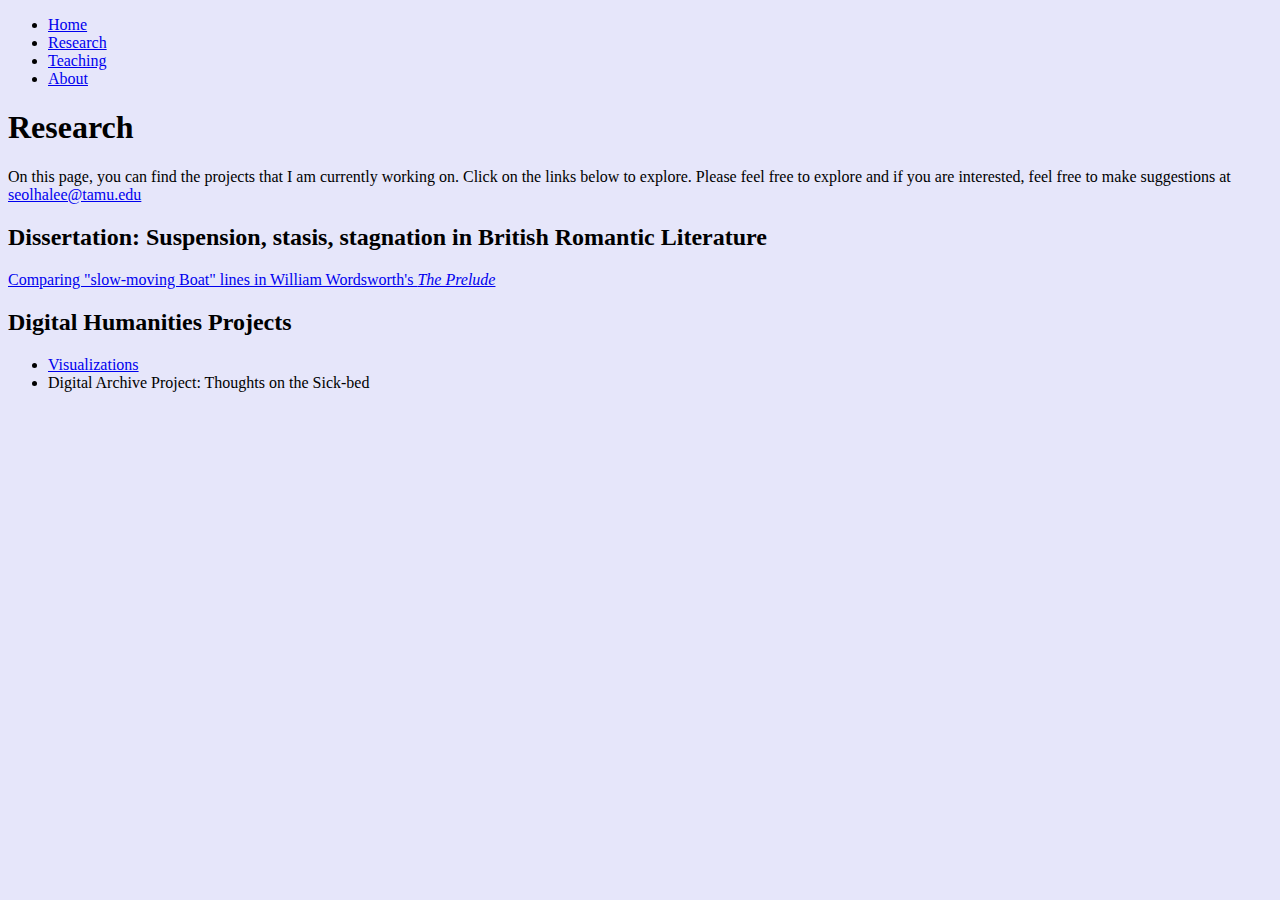
<file: Research.html>
<!DOCTYPE html>
<html lang="en">
<head>
  <meta charset="UTF-8">
  <meta name="viewport" content="width=device-width, initial-scale=1.0">
  <meta name="description" content ="Digital CV and Teaching Resources"/>
  <link href="workshopExercise.css" rel="stylesheet" type="text/css">
  <title>Research page</title>
</head>
<body>
  <ul><!--This is an unordered list. Don't forget to remove bullet points!-->
    <li><a href="./index.html">Home</a></li>
    <li><a href="./Research.html">Research</a></li>
    <li><a href="./Teaching.html">Teaching</a></li>
    <li><a href="./About.html">About</a></li>
  </ul>
    <h1>Research</h1>
    <p>On this page, you can find the projects that I am currently working on. Click on the links below to explore. Please feel free to explore and if you are interested, feel free to make suggestions at <a href = "mailto: seolhalee@tamu.edu">seolhalee@tamu.edu</a></p>
    <h2>Dissertation: Suspension, stasis, stagnation in British Romantic Literature</h2>
      <!--<p>brief project description</p>-->
      <a href="./compareText.html">Comparing "slow-moving Boat" lines in William Wordsworth's <i>The Prelude</i></a>
      <!--will be developed into a multimodal text comparison/display/presentation-->
    <h2>Digital Humanities Projects</h2>
    <!--Add a brief introduction of my specific interests in DH like thinking about disability and Romanticism.-->
    <ul>
      <li><a href="./visualizations.html">Visualizations</a></li>
      <li>Digital Archive Project: Thoughts on the Sick-bed</li>
    </ul>
  </body>
</html>
</file>
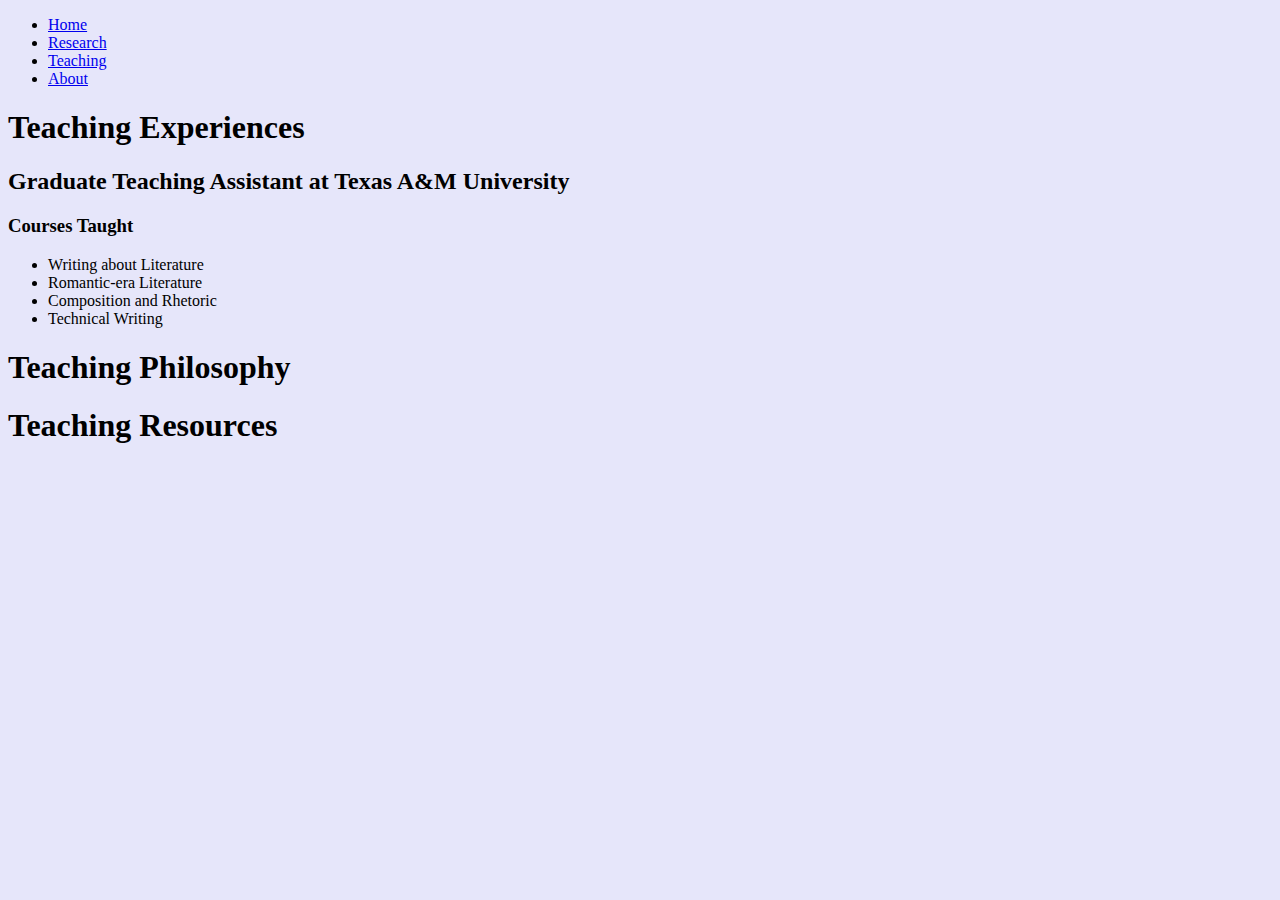
<file: Teaching.html>
<!DOCTYPE html>
<html lang="en">
  <head>
      <meta charset="UTF-8">
      <meta name="viewport" content="width=device-width, initial-scale=1.0">
      <meta name="description" content ="Teaching Resources"/>
      <link href="workshopExercise.css" rel="stylesheet" type="text/css">
      <title>Teaching page</title>
  </head>
  <body>
      <ul><!--This is an unordered list. Don't forget to remove bullet points!-->
        <li><a href="./index.html">Home</a></li>
        <li><a href="./Research.html">Research</a></li>
        <li><a href="./Teaching.html">Teaching</a></li>
        <li><a href="./About.html">About</a></li>
      </ul>
        <h1>Teaching Experiences</h1>
          <h2>Graduate Teaching Assistant at Texas A&M University</h2>
            <h3>Courses Taught</h3>
            <ul>
              <li>Writing about Literature</li>
              <li>Romantic-era Literature</li>
              <li>Composition and Rhetoric</li>
              <li>Technical Writing</li>
            </ul>
        <h1>Teaching Philosophy</h1>
        <h1>Teaching Resources</h1>    
    </body>
</html>
</file>
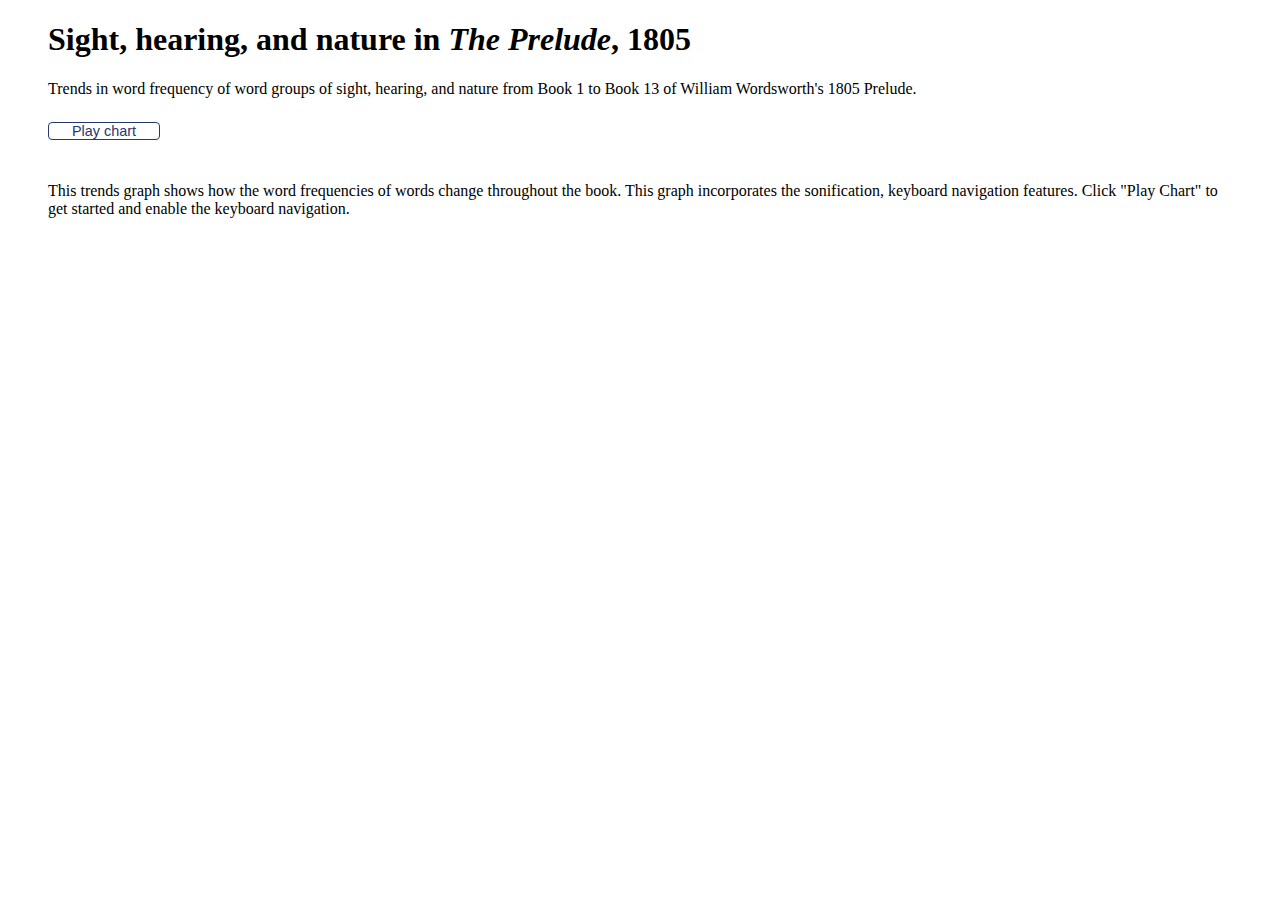
<file: Trends-Graph.html>
<!DOCTYPE html>
<html lang="en">
<head>
    <meta charset="UTF-8">
    <meta name="viewport" content="width=device-width, initial-scale=1.0">
    <meta name="description" content="Displaying Trends Graph">
    <title>Trends Graph</title>
    <style>    
        #controls {
            padding: 10px;
            color: #333;
            font-size: 0.8rem;
            text-align: center;
            border: 1px solid #c3d7cf;
            background-color: #f7f7f8;
            overflow: hidden;
            height: 0;
            transition: height 0.4s, border 0.2s, background-color 0.2s, outline 0.15s;
            border-radius: 8px;
            box-shadow: 0 0 10px rgba(100, 100, 150, 0.3);
            visibility: hidden;
        }

        #controls:focus {
            border: 1px solid #78c8ab;
            outline: 1px solid #468d73;
            background-color: #f0f5f3;
        }

        #controls.visible {
            height: auto;
            visibility: visible;
            margin: 15px 10px;
        }

        #sonify {
            background-color: #fff;
            border: 1px solid #25386f;
            color: #25386f;
            font-size: 0.9rem;
            max-height: 1.8rem;
            line-height: 1rem;
            font-weight: 500;
            border-radius: 4px;
            padding: 0;
            width: 7rem;
            margin-bottom: 0.25rem;
            margin-top: 0.5rem;
            text-align: center;
            cursor: pointer;
        }

        #sonify:hover {
            background-color: #25386f;
            color: #fff;
        }
    </style>
    <script src="https://code.highcharts.com/highcharts.js"></script>
    <script src="https://code.highcharts.com/modules/data.js"></script>
    <script src="https://code.highcharts.com/modules/series-label.js"></script>
    <script src="https://code.highcharts.com/modules/sonification.js"></script>
    <script src="https://code.highcharts.com/modules/accessibility.js"></script>
</head>
<body>    
<figure class="trendsGraph">
  <div id="top">
    <div id="title">
      <h1>Sight, hearing, and nature in <em>The Prelude</em>, 1805</h1>
      <p>Trends in word frequency of word groups of sight, hearing, and nature from Book 1 to Book 13 of William Wordsworth's 1805 Prelude.</p>     
    </div>
    <button id="sonify">Play chart</button>
  </div>
    <div id="controls" role="application" tabindex="0" aria-label="Audio chart">
    Press spacebar to play and pause chart. Use arrow keys to navigate back and forth and between lines. Use Home/End to go to the beginning and end of a series. Press Esc to silence all audio and reset the chart.
    </div>
    <div id="trendsGraph-container"></div>
        <p class="trendsGraph-description">This trends graph shows how the word frequencies of words change throughout the book. This graph incorporates the sonification, keyboard navigation features. Click "Play Chart" to get started and enable the keyboard navigation.</p>
</figure>
<script>
    var script = document.createElement('script');
    script.src = 'trendsGraph.js';
    document.querySelector('.trendsGraph').appendChild(script);
</script>
</body>
</html>
</file>
<file: workshopExercise.css>
body {
  background-color: Lavender;
}
#trendsGraph-container {
    height: 400px;
}
</file>
